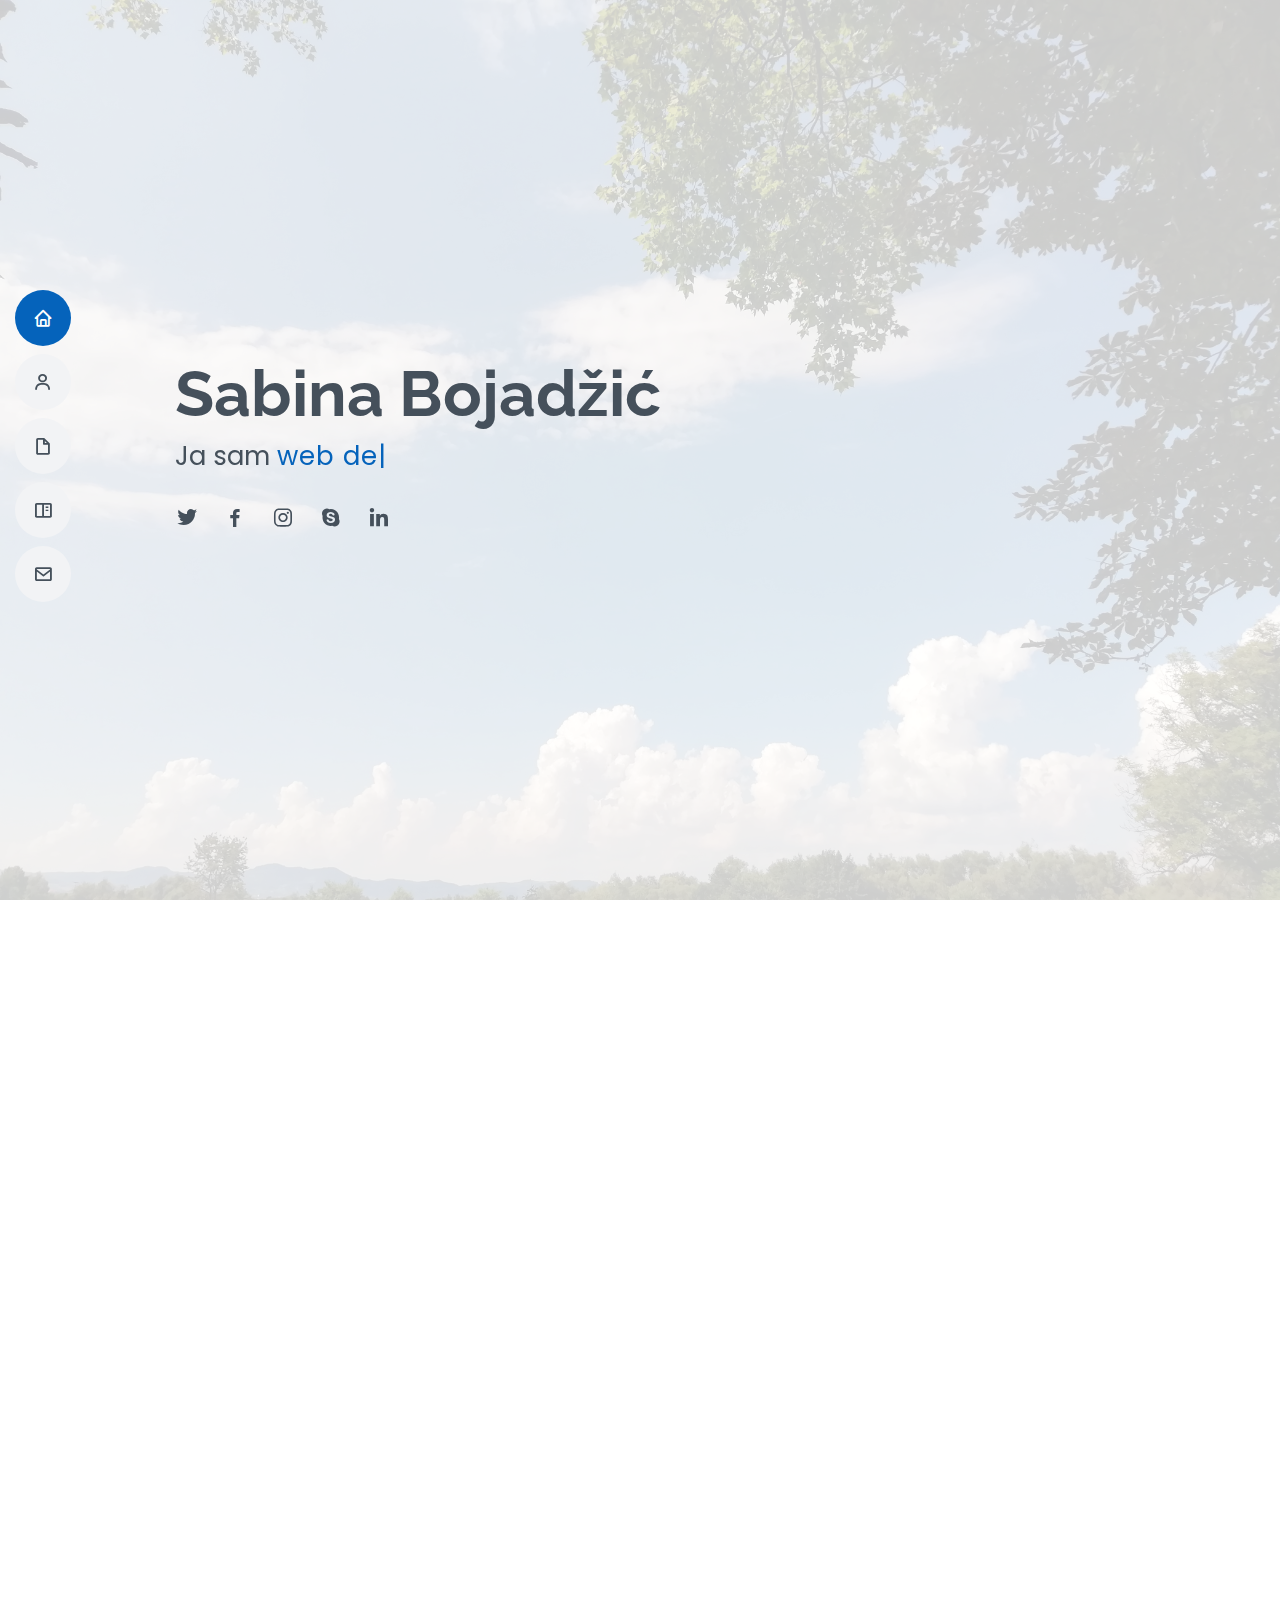
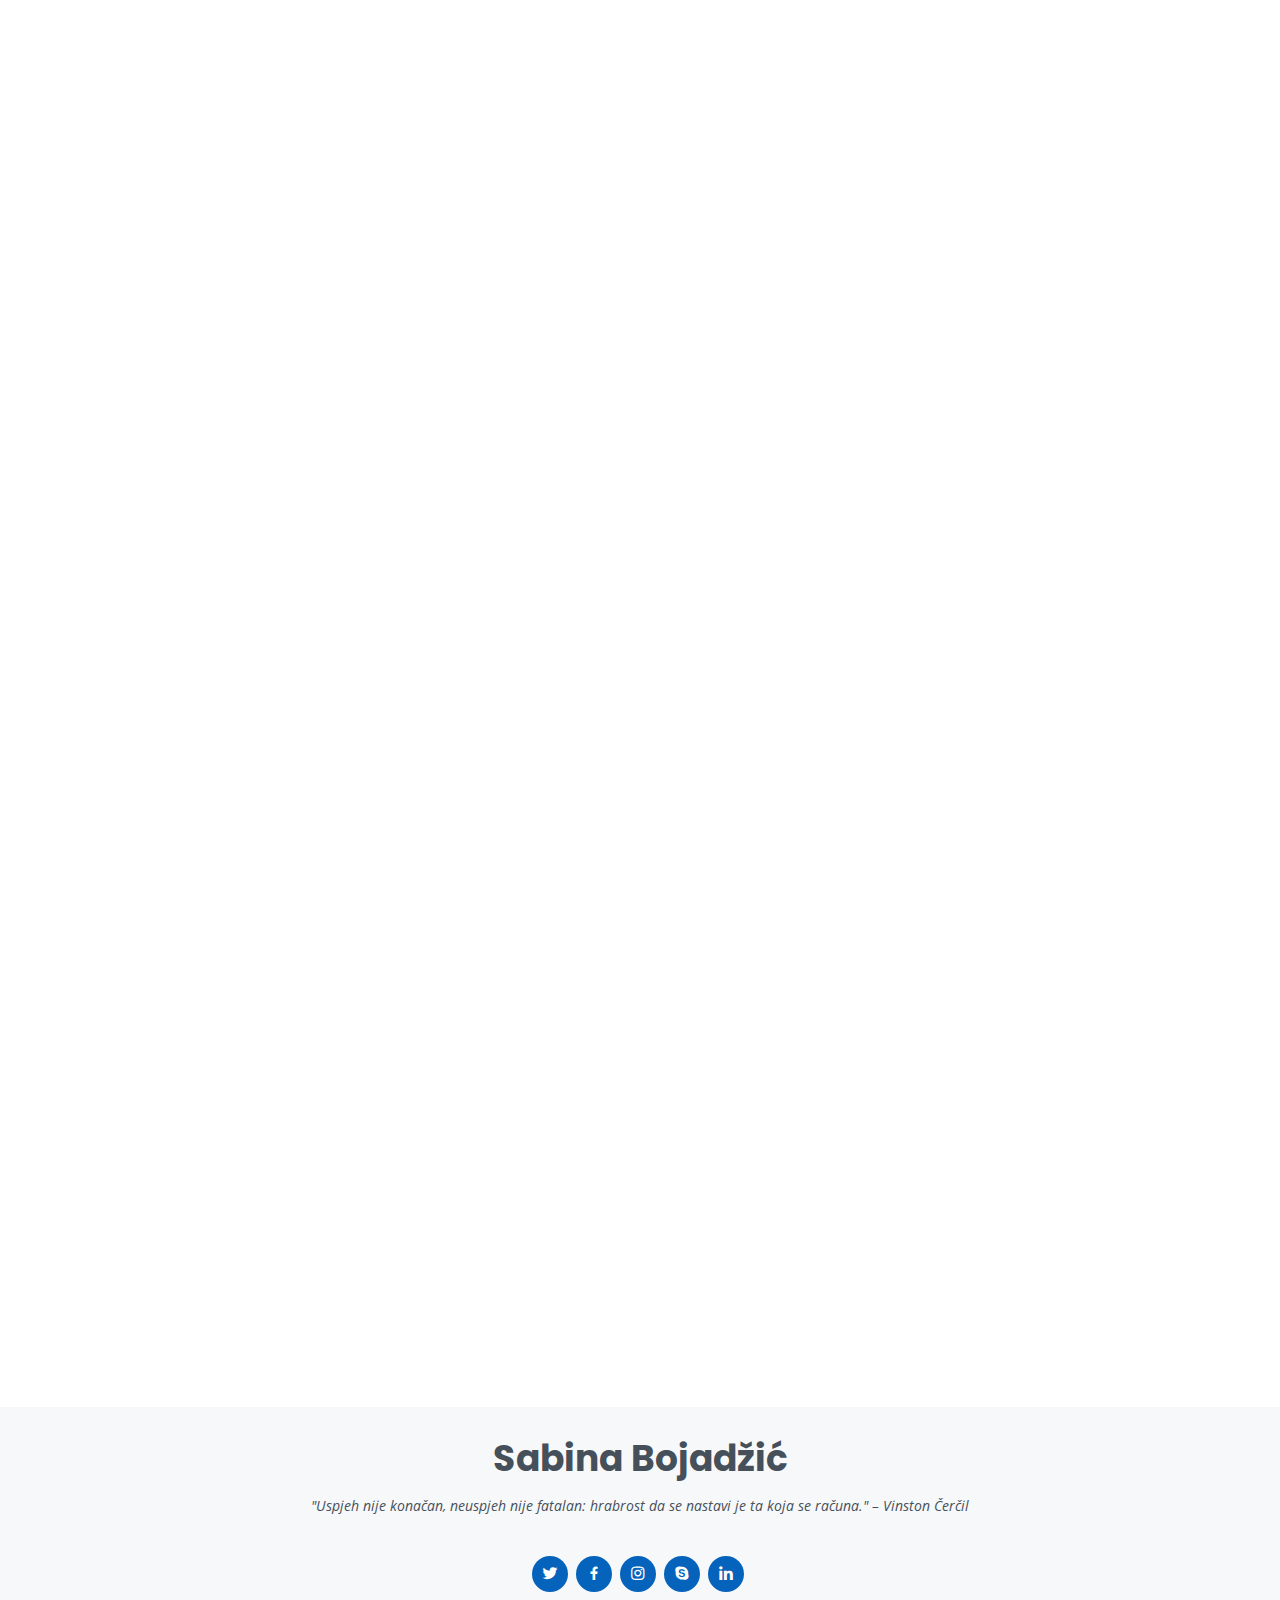
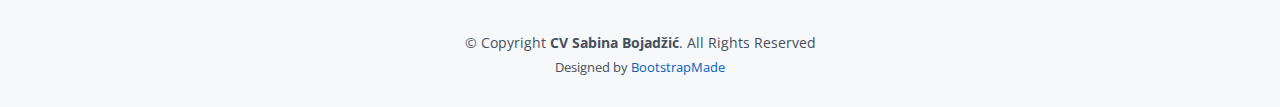
<file: index.html>
<!DOCTYPE html>
<html lang="en">

<head>
  <meta charset="utf-8">
  <meta content="width=device-width, initial-scale=1.0" name="viewport">

  <title>CV Sabina Bojadžić</title>
  <meta content="" name="descriptison">
  <meta content="" name="keywords">

  <!-- Favicons -->
  <link rel="apple-touch-icon" sizes="180x180" href="/apple-touch-icon.png">
  <link rel="icon" type="image/png" sizes="32x32" href="/favicon-32x32.png">
  <link rel="icon" type="image/png" sizes="16x16" href="/favicon-16x16.png">
  <link rel="manifest" href="/site.webmanifest">

  <!-- Google Fonts -->
  <link href="https://fonts.googleapis.com/css?family=Open+Sans:300,300i,400,400i,600,600i,700,700i|Raleway:300,300i,400,400i,500,500i,600,600i,700,700i|Poppins:300,300i,400,400i,500,500i,600,600i,700,700i" rel="stylesheet">

  <!-- Vendor CSS Files -->
  <link href="assets/vendor/bootstrap/css/bootstrap.min.css" rel="stylesheet">
  <link href="assets/vendor/icofont/icofont.min.css" rel="stylesheet">
  <link href="assets/vendor/boxicons/css/boxicons.min.css" rel="stylesheet">
  <link href="assets/vendor/venobox/venobox.css" rel="stylesheet">
  <link href="assets/vendor/owl.carousel/assets/owl.carousel.min.css" rel="stylesheet">
  <link href="assets/vendor/aos/aos.css" rel="stylesheet">

  <!-- Template Main CSS File -->
  <link href="assets/css/style.css" rel="stylesheet">

  <!-- =======================================================
  * Template Name: MyResume - v2.1.0
  * Template URL: https://bootstrapmade.com/free-html-bootstrap-template-my-resume/
  * Author: BootstrapMade.com
  * License: https://bootstrapmade.com/license/
  ======================================================== -->
</head>

<body>

  <!-- ======= Mobile nav toggle button ======= -->
  <button type="button" class="mobile-nav-toggle d-xl-none"><i class="icofont-navigation-menu"></i></button>

  <!-- ======= Header ======= -->
  <header id="header" class="d-flex flex-column justify-content-center">

    <nav class="nav-menu">
      <ul>
        <li class="active"><a href="#hero"><i class="bx bx-home"></i> <span>Home</span></a></li>
        <li><a href="#about"><i class="bx bx-user"></i> <span>O meni</span></a></li>
        <li><a href="#resume"><i class="bx bx-file-blank"></i> <span>Biografija</span></a></li>
        <li><a href="#portfolio"><i class="bx bx-book-content"></i> <span>Portfolio</span></a></li>
        <li><a href="#contact"><i class="bx bx-envelope"></i> <span>Kontakt</span></a></li>
      </ul>
    </nav><!-- .nav-menu -->

  </header><!-- End Header -->

  <!-- ======= Hero Section ======= -->
  <section id="hero" class="d-flex flex-column justify-content-center">
    <div class="container" data-aos="zoom-in" data-aos-delay="100">
      <h1>Sabina Bojadžić</h1>
      <p>Ja sam <span class="typed" data-typed-items="web developer, magistar inženjerske hemije, freelancer"></span></p>
      <div class="social-links">
        <a href="#" class="twitter"><i class="bx bxl-twitter"></i></a>
        <a href="#" class="facebook"><i class="bx bxl-facebook"></i></a>
        <a href="#" class="instagram"><i class="bx bxl-instagram"></i></a>
        <a href="#" class="google-plus"><i class="bx bxl-skype"></i></a>
        <a href="#" class="linkedin"><i class="bx bxl-linkedin"></i></a>
      </div>
    </div>
  </section><!-- End Hero -->

  <main id="main">

    <!-- ======= About Section ======= -->
    <section id="about" class="about">
      <div class="container" data-aos="fade-up">

        <div class="section-title">
          <h2>O meni</h2>
          <p>Ja sam magistar inženjerske hemije sa velikim interesovanjem za web development</p>
        </div>

        <div class="row">
          <div class="col-lg-4">
            <img src="assets/img/img1.jpg" class="img-fluid" alt="">
          </div>
          <div class="col-lg-8 pt-4 pt-lg-0 content">
            <h3>Osnovni podaci</h3>
            <br>
            <br>
             <div class="row">
              <div class="col-lg-6">
                <ul>
                  <li><i class="icofont-rounded-right"></i> <strong>Datum rođenja:</strong> 09 09 1991</li>
                  <li><i class="icofont-rounded-right"></i> <strong>Web stranica:</strong> www.example.com</li>
                  <li><i class="icofont-rounded-right"></i> <strong>Telefon:</strong> +387 61 518 488</li>
                  <li><i class="icofont-rounded-right"></i> <strong>email:</strong> sabina-bojadzic@windowslive.com</li>
                </ul>
              </div>
              <div class="col-lg-6">
                <ul>
                  <li><i class="icofont-rounded-right"></i> <strong>Država</strong> Bosna i Hercegovina</li>
                  <li><i class="icofont-rounded-right"></i> <strong>Grad:</strong> Sarajevo</li>
                  <li><i class="icofont-rounded-right"></i> <strong>Mjesto i poštanski broj:</strong> Ilidža 71 210</li>
                  <li><i class="icofont-rounded-right"></i> <strong>Adresa:</strong> Josipa Slavenskog 19</li>
                  </ul>
              </div>
            </div>
          </div>
        </div>

      </div>
    </section><!-- End About Section -->
    
    <!-- ======= Skills Section ======= -->
    <section id="skills" class="skills section-bg">
      <div class="container" data-aos="fade-up">

        <div class="section-title">
          <h2>Vještine</h2>
          <p>Ja sam početnik u web developmentu koji neprestano uči nešto novo. Spektar mojih vještina se proširuje svakog dana. Trenutno to izgleda ovako:</p>
        </div>

        <div class="row skills-content">

          <div class="col-lg-6">
            <p>Web Development</p>  
            <div class="progress">
              <span class="skill">HTML <i class="val">80%</i></span>
              <div class="progress-bar-wrap">
                <div class="progress-bar" role="progressbar" aria-valuenow="80" aria-valuemin="0" aria-valuemax="100"></div>
              </div>
            </div>

            <div class="progress">
              <span class="skill">CSS <i class="val">70%</i></span>
              <div class="progress-bar-wrap">
                <div class="progress-bar" role="progressbar" aria-valuenow="70" aria-valuemin="0" aria-valuemax="100"></div>
              </div>
            </div>
            
            <div class="progress">
              <span class="skill">JavaScript <i class="val">50%</i></span>
              <div class="progress-bar-wrap">
                <div class="progress-bar" role="progressbar" aria-valuenow="50" aria-valuemin="0" aria-valuemax="100"></div>
              </div>
            </div>
          

          <div class="progress">
              <span class="skill">PHP <i class="val">60%</i></span>
              <div class="progress-bar-wrap">
                <div class="progress-bar" role="progressbar" aria-valuenow="60" aria-valuemin="0" aria-valuemax="100"></div>
              </div>
            </div>
          
          </div>

          <div class="col-lg-6">
            <p>Jezici</p>
            <div class="progress">
              <span class="skill">Njemački jezik<i class="val">B1.2%</i></span>
              <div class="progress-bar-wrap">
                <div class="progress-bar" role="progressbar" aria-valuenow="50" aria-valuemin="0" aria-valuemax="100"></div>
              </div>
            </div>
           
            <div class="progress">
              <span class="skill">Engleski jezik<i class="val">B2.2%</i></span>
              <div class="progress-bar-wrap">
                <div class="progress-bar" role="progressbar" aria-valuenow="85" aria-valuemin="0" aria-valuemax="100"></div>
              </div>
            </div>
           
          </div>

        </div>

      </div>
    </section><!-- End Skills Section -->

    <!-- ======= Resume Section ======= -->
    <section id="resume" class="resume">
      <div class="container" data-aos="fade-up">

        <div class="section-title">
          <h2>Biografija</h2>
         
        </div>

        <div class="row">
          <div class="col-lg-6">
            <h3 class="resume-title">Sažetak</h3>
            <div class="resume-item pb-0">
              <h4>Sabina Bojadžić</h4>
              <p><em>Magistar inženerske hemije sa velikim interesovanjem za web development. Vrijedan i odgovoran radnik, spreman za neprestano učenje i usavršavanje. Posjeduje veoma dobro poznavanje engleskog jezika i osnovno poznavanje njemačkog jezika.</em></p>
              <ul>
                <li>71 210 Ilidža, Bosna i Hercegovina </li>
                <li>+387 61 518 488</li>
                <li>sabina-bojadzic@windowslive.com</li>
              </ul>
            </div>

            <h3 class="resume-title">Obrazovanje</h3>
            <div class="resume-item">
              <h4>Magistar inženjerske hemije</h4>
              <h5>2014 - 2015</h5>
              <p><em>Univerzitet u Sarajevu, Prirodno-matematički fakulet u Sarajevu</em></p>
              <p>Magistarski rad odbranjen na Katedri za organsku hemiju i biohemiju</p>
            </div>
            <div class="resume-item">
              <h4>Bachelor inženjerske hemije</h4>
              <h5>2010 - 2014</h5>
              <p><em>Univerzitet u Sarajevu, Prirodno-matematički fakulet u Sarajevu, opšti smjer</em></p>
              <p>Diplomski rad odbranjen na Katedri za organsku hemiju i biohemij</p>
            </div>
          </div>
          <div class="col-lg-6">
            <h3 class="resume-title">Radno iskustvo</h3>
            <div class="resume-item">
              <h4>Pomoćni radnik na sortiranju i pakovanju</h4>
              <h5>01.06.2018 - 31.07.2019</h5>
              <p><em>Azel France d.o.o, Sarajevo </em></p>
              <ul>
                <li>Sortiranje i pakovanje robe.</li>
                
              </ul>
            </div>
            <div class="resume-item">
              <h4>Pomoćni radnik na sortiranju i pakovanju</h4>
              <h5>28.06.2017 - 20.02.2018</h5>
              <p><em>Azel France d.o.o</em></p>
              <ul>
                <li>Sortiranje i pakovanje robe.</li>
              </ul>
            </div>
            <div class="resume-item">
              <h4>Administrativni radnik</h4>
              <h5>01.02.2016 do 01.05.2016</h5>
              <p><em>Re-Al Company d.o.o</em></p>
              <ul>
                <li>Javljanje na telefon, slanje mailova i razgovor sa klijentima;</li>
                <li>Printanje i kopiranje materijala;</li>
                <li>Fakturisanje (pravljenje izlaznih računa);</li>
                <li>Organizacija svih relevantnih dokumenata firme;</li>
                <li>I svi ostali poslovi koji su bili vezani za finansijske transakcije firme i samo njeno poslovanje.</li>
                
              </ul>
            </div>

          </div>
        </div>

      </div>
    </section><!-- End Resume Section -->

    <!-- ======= Portfolio Section ======= -->
    <section id="portfolio" class="portfolio section-bg">
      <div class="container" data-aos="fade-up">

        <div class="section-title">
          <h2>Portfolio</h2>
          <p>Primjeri mojih web stranica</p>
        </div>

        <div class="row portfolio-container" data-aos="fade-up" data-aos-delay="200">

          <div class="col-lg-4 col-md-6 portfolio-item filter-app">
            <div class="portfolio-wrap">
              <img src="assets/img/portfolio/image1.png" class="img-fluid" alt="">
              <div class="portfolio-info">
                <h4>BMI</h4>
                <p>Web</p>
                 <div class="portfolio-links">
                  <a href="assets/img/portfolio/image1.png" data-gall="portfolioGallery" class="venobox" title="BMI"><i class="bx bx-plus"></i></a>
                  <a href="portfolio-details.html" data-gall="portfolioDetailsGallery" data-vbtype="iframe" class="venobox" title="Portfolio Details"><i class="bx bx-link"></i></a>
                </div>
              </div>
            </div>
          </div>

          <div class="col-lg-4 col-md-6 portfolio-item filter-web">
            <div class="portfolio-wrap">
              <img src="assets/img/portfolio/image2.png" class="img-fluid" alt="">
              <div class="portfolio-info">
                <h4>Majstor</h4>
                <p>Web</p>
                <div class="portfolio-links">
                  <a href="assets/img/portfolio/image2.png" data-gall="portfolioGallery" class="venobox" title="Web 3"><i class="bx bx-plus"></i></a>
                  <a href="portfolio-details1.html" data-gall="portfolioDetailsGallery" data-vbtype="iframe" class="venobox" title="Portfolio Details"><i class="bx bx-link"></i></a>
                </div>
              </div>
            </div>
          </div>

          <div class="col-lg-4 col-md-6 portfolio-item filter-app">
            <div class="portfolio-wrap">
              <img src="assets/img/portfolio/image3.png" class="img-fluid" alt="">
              <div class="portfolio-info">
                <h4>Button change background</h4>
                <p>Web</p>
                <div class="portfolio-links">
                  <a href="assets/img/portfolio/image3.png" data-gall="portfolioGallery" class="venobox" title="App 2"><i class="bx bx-plus"></i></a>
                  <a href="portfolio-details2.html" data-gall="portfolioDetailsGallery" data-vbtype="iframe" class="venobox" title="Portfolio Details"><i class="bx bx-link"></i></a>
                </div>
              </div>
            </div>
          </div>

          <div class="col-lg-4 col-md-6 portfolio-item filter-card">
            <div class="portfolio-wrap">
              <img src="assets/img/portfolio/image4.png" class="img-fluid" alt="">
              <div class="portfolio-info">
                <h4>Njemački jezik</h4>
                <p>Web</p>
                <div class="portfolio-links">
                  <a href="assets/img/portfolio/image4.png" data-gall="portfolioGallery" class="venobox" title="Card 2"><i class="bx bx-plus"></i></a>
                  <a href="portfolio-details3.html" data-gall="portfolioDetailsGallery" data-vbtype="iframe" class="venobox" title="Portfolio Details"><i class="bx bx-link"></i></a>
                </div>
              </div>
            </div>
          </div>

          <div class="col-lg-4 col-md-6 portfolio-item filter-web">
            <div class="portfolio-wrap">
              <img src="assets/img/portfolio/image5.png" class="img-fluid" alt="">
              <div class="portfolio-info">
                <h4>Log In Form</h4>
                <p>Web</p>
                <div class="portfolio-links">
                  <a href="assets/img/portfolio/image5.png" data-gall="portfolioGallery" class="venobox" title="Web 2"><i class="bx bx-plus"></i></a>
                  <a href="portfolio-details4.html" data-gall="portfolioDetailsGallery" data-vbtype="iframe" class="venobox" title="Portfolio Details"><i class="bx bx-link"></i></a>
                </div>
              </div>
            </div>
          </div>

          <div class="col-lg-4 col-md-6 portfolio-item filter-app">
            <div class="portfolio-wrap">
              <img src="assets/img/portfolio/image6.png" class="img-fluid" alt="">
              <div class="portfolio-info">
                <h4>Dice</h4>
                <p>Web game</p>
                <div class="portfolio-links">
                  <a href="assets/img/portfolio/image6.png" data-gall="portfolioGallery" class="venobox" title="App 3"><i class="bx bx-plus"></i></a>
                  <a href="portfolio-details5.html" data-gall="portfolioDetailsGallery" data-vbtype="iframe" class="venobox" title="Portfolio Details"><i class="bx bx-link"></i></a>
                </div>
              </div>
            </div>
          </div>
          
          <div class="col-lg-4 col-md-6 portfolio-item filter-web">
            <div class="portfolio-wrap">
              <img src="assets/img/portfolio/contact.png" class="img-fluid" alt="">
              <div class="portfolio-info">
                <h4>Contact form</h4>
                <p>Web</p>
                <div class="portfolio-links">
                  <a href="assets/img/portfolio/contact.png" data-gall="portfolioGallery" class="venobox" title="Web 3"><i class="bx bx-plus"></i></a>
                  <a href="portfolio-details7.html" data-gall="portfolioDetailsGallery" data-vbtype="iframe" class="venobox" title="Portfolio Details"><i class="bx bx-link"></i></a>
                </div>
              </div>
            </div>
          </div>
        
          <div class="col-lg-4 col-md-6 portfolio-item filter-web">
            <div class="portfolio-wrap">
              <img src="assets/img/portfolio/master.png" class="img-fluid" alt="">
              <div class="portfolio-info">
                <h4>My Master's thesis</h4>
                <p>Web</p>
                <div class="portfolio-links">
                  <a href="assets/img/portfolio/master.png" data-gall="portfolioGallery" class="venobox" title="Web 3"><i class="bx bx-plus"></i></a>
                  <a href="portfolio-details8.html" data-gall="portfolioDetailsGallery" data-vbtype="iframe" class="venobox" title="Portfolio Details"><i class="bx bx-link"></i></a>
                </div>
              </div>
            </div>
          </div>
          
          <div class="col-lg-4 col-md-6 portfolio-item filter-web">
            <div class="portfolio-wrap">
              <img src="assets/img/portfolio/slider.png" class="img-fluid" alt="">
              <div class="portfolio-info">
                <h4>Image slider</h4>
                <p>Web</p>
                <div class="portfolio-links">
                  <a href="assets/img/portfolio/slider.png" data-gall="portfolioGallery" class="venobox" title="Web 3"><i class="bx bx-plus"></i></a>
                  <a href="portfolio-details9.html" data-gall="portfolioDetailsGallery" data-vbtype="iframe" class="venobox" title="Portfolio Details"><i class="bx bx-link"></i></a>
                </div>
              </div>
            </div>
          </div>
          
          <div class="col-lg-4 col-md-6 portfolio-item filter-app">
            <div class="portfolio-wrap">
              <img src="assets/img/portfolio/image7.png" class="img-fluid" alt="">
              <div class="portfolio-info">
                <h4>Dice</h4>
                <p>Web game</p>
                <div class="portfolio-links">
                  <a href="assets/img/portfolio/image7.png" data-gall="portfolioGallery" class="venobox" title="App 3"><i class="bx bx-plus"></i></a>
                  <a href="portfolio-details6.html" data-gall="portfolioDetailsGallery" data-vbtype="iframe" class="venobox" title="Portfolio Details"><i class="bx bx-link"></i></a>
                </div>
              </div>
            </div>
          </div>
        </div>

      </div>
    </section><!-- End Portfolio Section -->

   <!-- ======= Contact Section ======= -->
    <section id="contact" class="contact">
      <div class="container" data-aos="fade-up">

        <div class="section-title">
          <h2>Kontakt</h2>
        </div>

        <div class="row mt-1">

          <div class="col-lg-4">
            <div class="info">
              <div class="address">
                <i class="icofont-google-map"></i>
                <h4>Lokacija:</h4>
                <p>Josipa Slavenskog 19</p> 
                <p>71 210 Ilidža</p>
              </div>

              <div class="email">
                <i class="icofont-envelope"></i>
                <h4>Email:</h4>
                <p>sabina-bojadzic@windowslive.com</p>
              </div>

              <div class="phone">
                <i class="icofont-phone"></i>
                <h4>Telefon:</h4>
                <p>+387 61 518 488</p>
              </div>

            </div>

          </div>

          </div>

        </div>

      </div>
    </section><!-- End Contact Section -->

  </main><!-- End #main -->

  <!-- ======= Footer ======= -->
  <footer id="footer">
    <div class="container">
      <h3>Sabina Bojadžić</h3>
      <p>"Uspjeh nije konačan, neuspjeh nije fatalan: hrabrost da se nastavi je ta koja se računa." – Vinston Čerčil</p>
      <div class="social-links">
        <a href="#" class="twitter"><i class="bx bxl-twitter"></i></a>
        <a href="#" class="facebook"><i class="bx bxl-facebook"></i></a>
        <a href="#" class="instagram"><i class="bx bxl-instagram"></i></a>
        <a href="#" class="google-plus"><i class="bx bxl-skype"></i></a>
        <a href="#" class="linkedin"><i class="bx bxl-linkedin"></i></a>
      </div>
      <div class="copyright">
        &copy; Copyright <strong><span>CV Sabina Bojadžić</span></strong>. All Rights Reserved
      </div>
      <div class="credits">
        <!-- All the links in the footer should remain intact. -->
        <!-- You can delete the links only if you purchased the pro version. -->
        <!-- Licensing information: [license-url] -->
        <!-- Purchase the pro version with working PHP/AJAX contact form: https://bootstrapmade.com/free-html-bootstrap-template-my-resume/ -->
        Designed by <a href="https://bootstrapmade.com/">BootstrapMade</a>
      </div>
    </div>
  </footer><!-- End Footer -->

  <a href="#" class="back-to-top"><i class="bx bx-up-arrow-alt"></i></a>
  <div id="preloader"></div>

  <!-- Vendor JS Files -->
  <script src="assets/vendor/jquery/jquery.min.js"></script>
  <script src="assets/vendor/bootstrap/js/bootstrap.bundle.min.js"></script>
  <script src="assets/vendor/jquery.easing/jquery.easing.min.js"></script>
  <script src="assets/vendor/php-email-form/validate.js"></script>
  <script src="assets/vendor/waypoints/jquery.waypoints.min.js"></script>
  <script src="assets/vendor/counterup/counterup.min.js"></script>
  <script src="assets/vendor/isotope-layout/isotope.pkgd.min.js"></script>
  <script src="assets/vendor/venobox/venobox.min.js"></script>
  <script src="assets/vendor/owl.carousel/owl.carousel.min.js"></script>
  <script src="assets/vendor/typed.js/typed.min.js"></script>
  <script src="assets/vendor/aos/aos.js"></script>

  <!-- Template Main JS File -->
  <script src="assets/js/main.js"></script>

</body>

</html>
</file>
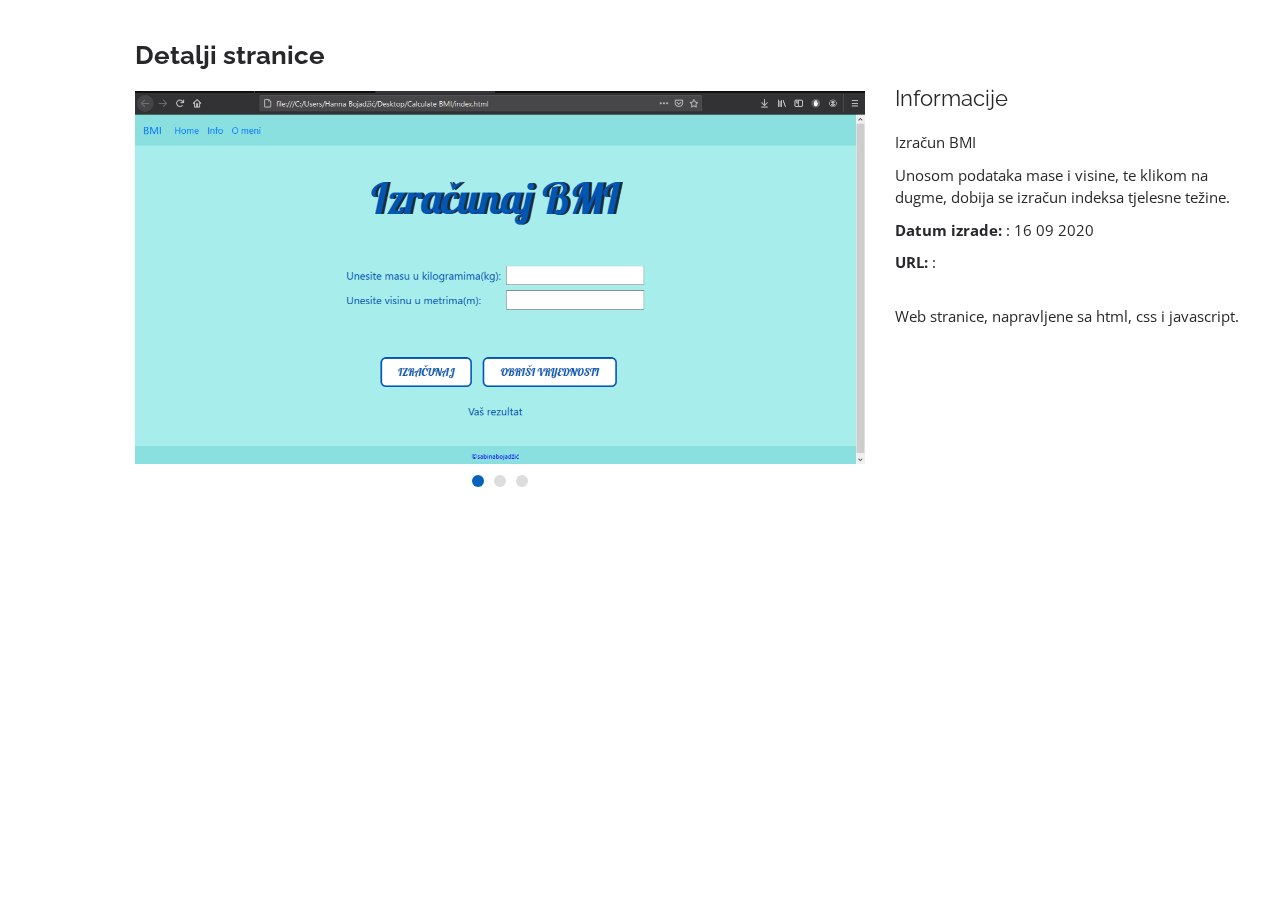
<file: portfolio-details.html>
<!DOCTYPE html>
<html lang="en">

<head>
  <meta charset="utf-8">
  <meta content="width=device-width, initial-scale=1.0" name="viewport">

  <title>Portfolio</title>
  <meta content="" name="descriptison">
  <meta content="" name="keywords">

  <!-- Favicons -->
  <link href="assets/img/favicon.png" rel="icon">
  <link href="assets/img/apple-touch-icon.png" rel="apple-touch-icon">

  <!-- Google Fonts -->
  <link href="https://fonts.googleapis.com/css?family=Open+Sans:300,300i,400,400i,600,600i,700,700i|Raleway:300,300i,400,400i,500,500i,600,600i,700,700i|Poppins:300,300i,400,400i,500,500i,600,600i,700,700i" rel="stylesheet">

  <!-- Vendor CSS Files -->
  <link href="assets/vendor/bootstrap/css/bootstrap.min.css" rel="stylesheet">
  <link href="assets/vendor/icofont/icofont.min.css" rel="stylesheet">
  <link href="assets/vendor/boxicons/css/boxicons.min.css" rel="stylesheet">
  <link href="assets/vendor/venobox/venobox.css" rel="stylesheet">
  <link href="assets/vendor/owl.carousel/assets/owl.carousel.min.css" rel="stylesheet">
  <link href="assets/vendor/aos/aos.css" rel="stylesheet">

  <!-- Template Main CSS File -->
  <link href="assets/css/style.css" rel="stylesheet">

  <!-- =======================================================
  * Template Name: MyResume - v2.1.0
  * Template URL: https://bootstrapmade.com/free-html-bootstrap-template-my-resume/
  * Author: BootstrapMade.com
  * License: https://bootstrapmade.com/license/
  ======================================================== -->
</head>

<body>

  <main id="main">

    <!-- ======= Portfolio Details ======= -->
    <section id="portfolio-details" class="portfolio-details">
      <div class="container" data-aos="fade-up">

        <div class="row">

          <div class="col-lg-8">
            <h2 class="portfolio-title">Detalji stranice</h2>
            <div class="owl-carousel portfolio-details-carousel">
              <img src="assets/img/portfolio/image1.png" class="img-fluid" alt="">
              <img src="assets/img/portfolio/image1_1.png" class="img-fluid" alt="">
              <img src="assets/img/portfolio/image1_2.png" class="img-fluid" alt="">
            </div>
          </div>

          <div class="col-lg-4 portfolio-info">
            <h3>Informacije</h3>
            <ul>
              <li>Izračun BMI</li>
              <li>Unosom podataka mase i visine, te klikom na dugme, dobija se izračun indeksa tjelesne težine.</li>
              <li><strong>Datum izrade: </strong>: 16 09 2020</li>
              <li><strong>URL: </strong>: <a href="#"></a></li>
            </ul>

            <p>
              Web stranice, napravljene sa html, css i javascript.
            </p>
          </div>
        </div>
      </div>

      </div>
    </section><!-- End Portfolio Details -->

  </main><!-- End #main -->

  <a href="#" class="back-to-top"><i class="bx bx-up-arrow-alt"></i></a>
  <div id="preloader"></div>

  <!-- Vendor JS Files -->
  <script src="assets/vendor/jquery/jquery.min.js"></script>
  <script src="assets/vendor/bootstrap/js/bootstrap.bundle.min.js"></script>
  <script src="assets/vendor/jquery.easing/jquery.easing.min.js"></script>
  <script src="assets/vendor/php-email-form/validate.js"></script>
  <script src="assets/vendor/waypoints/jquery.waypoints.min.js"></script>
  <script src="assets/vendor/counterup/counterup.min.js"></script>
  <script src="assets/vendor/isotope-layout/isotope.pkgd.min.js"></script>
  <script src="assets/vendor/venobox/venobox.min.js"></script>
  <script src="assets/vendor/owl.carousel/owl.carousel.min.js"></script>
  <script src="assets/vendor/typed.js/typed.min.js"></script>
  <script src="assets/vendor/aos/aos.js"></script>

  <!-- Template Main JS File -->
  <script src="assets/js/main.js"></script>

</body>

</html>
</file>
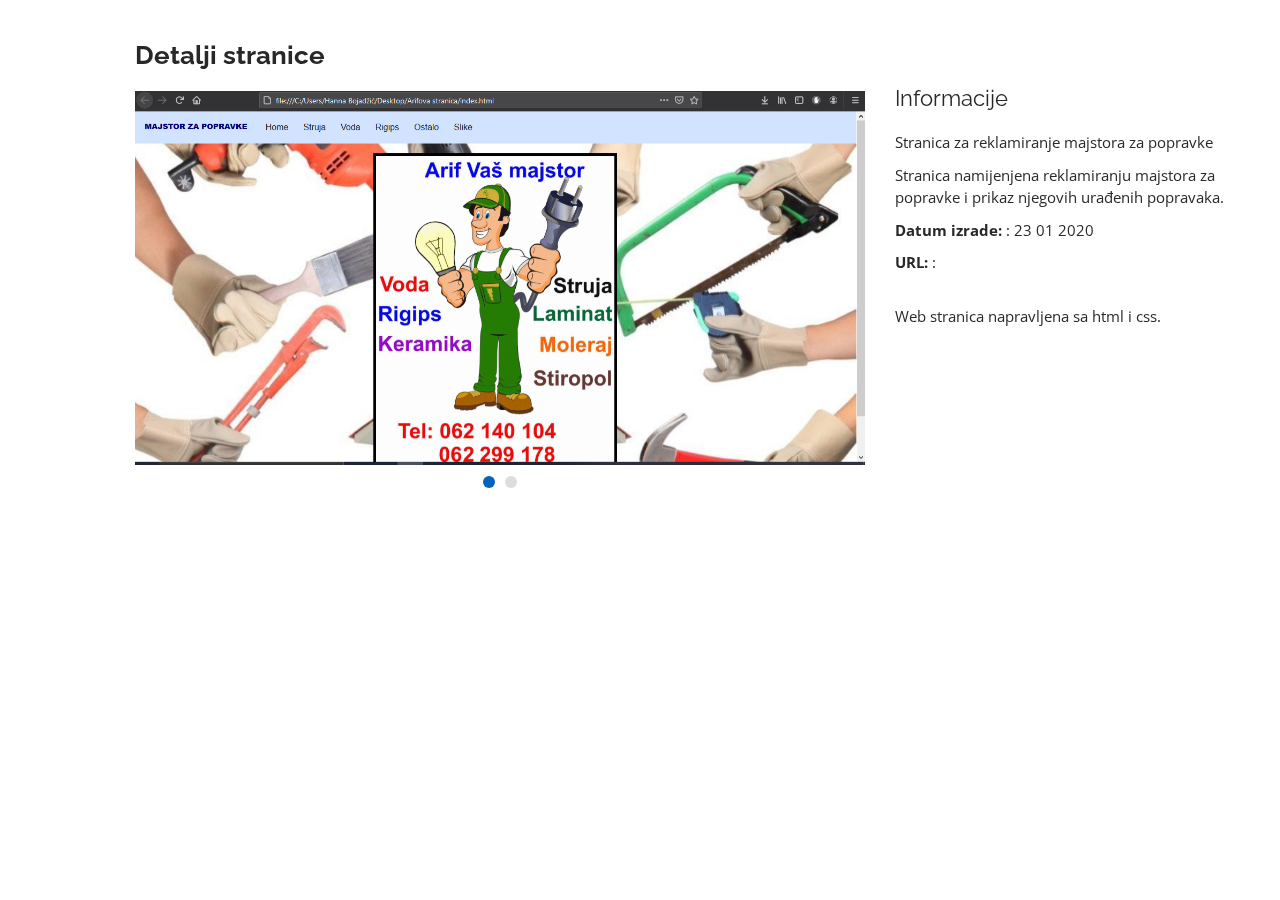
<file: portfolio-details1.html>
<!DOCTYPE html>
<html lang="en">

<head>
  <meta charset="utf-8">
  <meta content="width=device-width, initial-scale=1.0" name="viewport">

  <title>Portfolio</title>
  <meta content="" name="descriptison">
  <meta content="" name="keywords">

  <!-- Favicons -->
  <link href="assets/img/favicon.png" rel="icon">
  <link href="assets/img/apple-touch-icon.png" rel="apple-touch-icon">

  <!-- Google Fonts -->
  <link href="https://fonts.googleapis.com/css?family=Open+Sans:300,300i,400,400i,600,600i,700,700i|Raleway:300,300i,400,400i,500,500i,600,600i,700,700i|Poppins:300,300i,400,400i,500,500i,600,600i,700,700i" rel="stylesheet">

  <!-- Vendor CSS Files -->
  <link href="assets/vendor/bootstrap/css/bootstrap.min.css" rel="stylesheet">
  <link href="assets/vendor/icofont/icofont.min.css" rel="stylesheet">
  <link href="assets/vendor/boxicons/css/boxicons.min.css" rel="stylesheet">
  <link href="assets/vendor/venobox/venobox.css" rel="stylesheet">
  <link href="assets/vendor/owl.carousel/assets/owl.carousel.min.css" rel="stylesheet">
  <link href="assets/vendor/aos/aos.css" rel="stylesheet">

  <!-- Template Main CSS File -->
  <link href="assets/css/style.css" rel="stylesheet">

  <!-- =======================================================
  * Template Name: MyResume - v2.1.0
  * Template URL: https://bootstrapmade.com/free-html-bootstrap-template-my-resume/
  * Author: BootstrapMade.com
  * License: https://bootstrapmade.com/license/
  ======================================================== -->
</head>

<body>

  <main id="main">

    <!-- ======= Portfolio Details ======= -->
    <section id="portfolio-details" class="portfolio-details">
      <div class="container" data-aos="fade-up">
        <div class="row">
            <div class="col-lg-8">
            <h2 class="portfolio-title">Detalji stranice</h2>
            <div class="owl-carousel portfolio-details-carousel">
              <img src="assets/img/portfolio/image2.png" class="img-fluid" alt="">
              <img src="assets/img/portfolio/image2_1.png" class="img-fluid" alt="">
            </div>
          </div>

          <div class="col-lg-4 portfolio-info">
            <h3>Informacije</h3>
            <ul>
              <li>Stranica za reklamiranje majstora za popravke</li>
              <li>Stranica namijenjena reklamiranju majstora za popravke i prikaz njegovih urađenih popravaka.</li>
              <li><strong>Datum izrade: </strong>: 23 01 2020</li>
              <li><strong>URL: </strong>: <a href="#"></a></li>
            </ul>

            <p>
              Web stranica napravljena sa html i css.
            </p>
          </div>
        </div>

        </div>

      </div>
    </section><!-- End Portfolio Details -->

  </main><!-- End #main -->

  <a href="#" class="back-to-top"><i class="bx bx-up-arrow-alt"></i></a>
  <div id="preloader"></div>

  <!-- Vendor JS Files -->
  <script src="assets/vendor/jquery/jquery.min.js"></script>
  <script src="assets/vendor/bootstrap/js/bootstrap.bundle.min.js"></script>
  <script src="assets/vendor/jquery.easing/jquery.easing.min.js"></script>
  <script src="assets/vendor/php-email-form/validate.js"></script>
  <script src="assets/vendor/waypoints/jquery.waypoints.min.js"></script>
  <script src="assets/vendor/counterup/counterup.min.js"></script>
  <script src="assets/vendor/isotope-layout/isotope.pkgd.min.js"></script>
  <script src="assets/vendor/venobox/venobox.min.js"></script>
  <script src="assets/vendor/owl.carousel/owl.carousel.min.js"></script>
  <script src="assets/vendor/typed.js/typed.min.js"></script>
  <script src="assets/vendor/aos/aos.js"></script>

  <!-- Template Main JS File -->
  <script src="assets/js/main.js"></script>

</body>

</html>
</file>
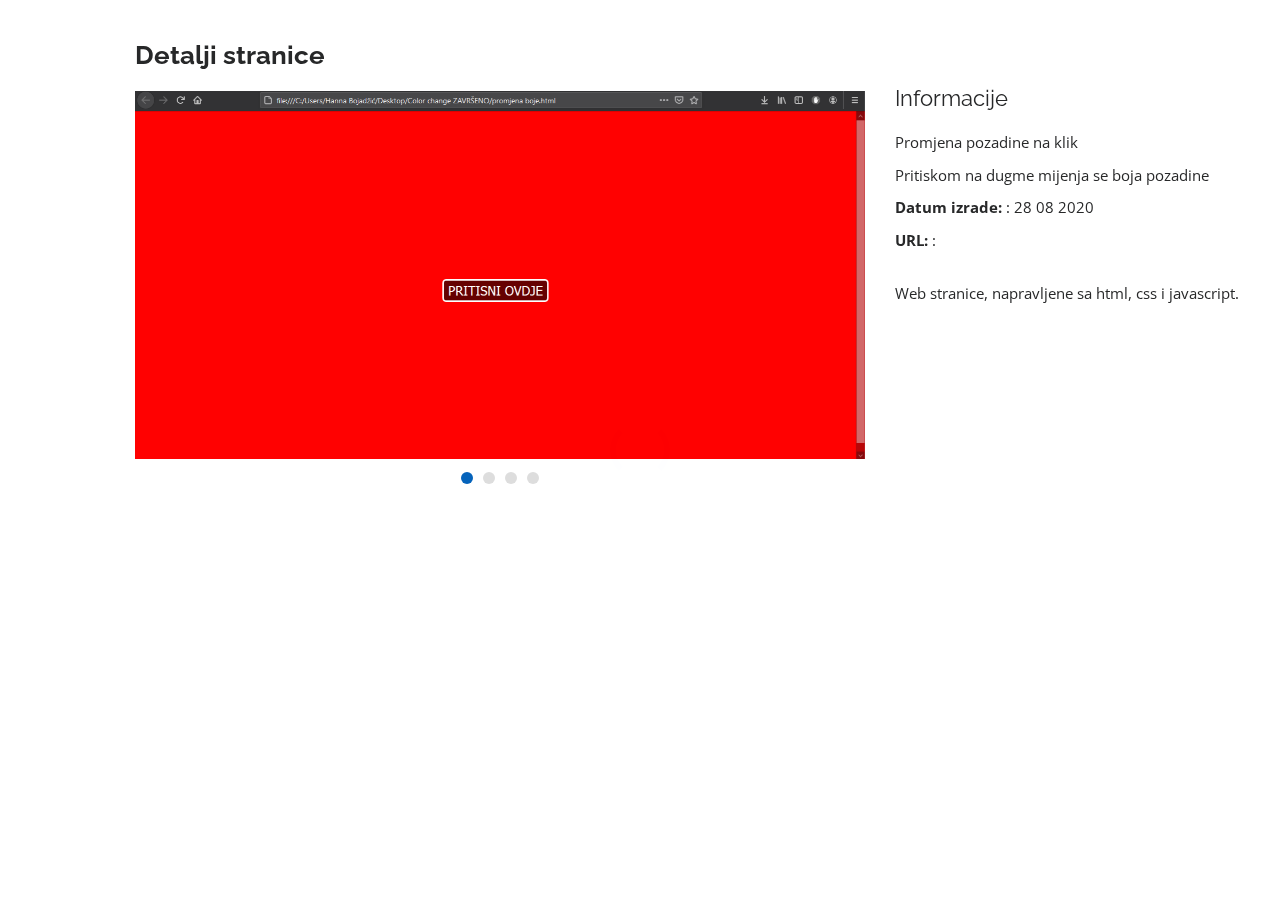
<file: portfolio-details2.html>
<!DOCTYPE html>
<html lang="en">

<head>
  <meta charset="utf-8">
  <meta content="width=device-width, initial-scale=1.0" name="viewport">

  <title>Portfolio</title>
  <meta content="" name="descriptison">
  <meta content="" name="keywords">

  <!-- Favicons -->
  <link href="assets/img/favicon.png" rel="icon">
  <link href="assets/img/apple-touch-icon.png" rel="apple-touch-icon">

  <!-- Google Fonts -->
  <link href="https://fonts.googleapis.com/css?family=Open+Sans:300,300i,400,400i,600,600i,700,700i|Raleway:300,300i,400,400i,500,500i,600,600i,700,700i|Poppins:300,300i,400,400i,500,500i,600,600i,700,700i" rel="stylesheet">

  <!-- Vendor CSS Files -->
  <link href="assets/vendor/bootstrap/css/bootstrap.min.css" rel="stylesheet">
  <link href="assets/vendor/icofont/icofont.min.css" rel="stylesheet">
  <link href="assets/vendor/boxicons/css/boxicons.min.css" rel="stylesheet">
  <link href="assets/vendor/venobox/venobox.css" rel="stylesheet">
  <link href="assets/vendor/owl.carousel/assets/owl.carousel.min.css" rel="stylesheet">
  <link href="assets/vendor/aos/aos.css" rel="stylesheet">

  <!-- Template Main CSS File -->
  <link href="assets/css/style.css" rel="stylesheet">

  <!-- =======================================================
  * Template Name: MyResume - v2.1.0
  * Template URL: https://bootstrapmade.com/free-html-bootstrap-template-my-resume/
  * Author: BootstrapMade.com
  * License: https://bootstrapmade.com/license/
  ======================================================== -->
</head>

<body>

  <main id="main">

    <!-- ======= Portfolio Details ======= -->
    <section id="portfolio-details" class="portfolio-details">
      <div class="container" data-aos="fade-up">
        <div class="row">
            <div class="col-lg-8">
            <h2 class="portfolio-title">Detalji stranice</h2>
            <div class="owl-carousel portfolio-details-carousel">
              <img src="assets/img/portfolio/image3.png" class="img-fluid" alt="">
              <img src="assets/img/portfolio/image3_1.png" class="img-fluid" alt="">
              <img src="assets/img/portfolio/image3_2.png" class="img-fluid" alt="">
              <img src="assets/img/portfolio/image3_3.png" class="img-fluid" alt="">
            </div>
          </div>

          <div class="col-lg-4 portfolio-info">
            <h3>Informacije</h3>
            <ul>
              <li>Promjena pozadine na klik</li>
              <li>Pritiskom na dugme mijenja se boja pozadine</li>
              <li><strong>Datum izrade: </strong>: 28 08 2020</li>
              <li><strong>URL: </strong>: <a href="#"></a></li>
            </ul>

            <p>
              Web stranice, napravljene sa html, css i javascript.
            </p>
          </div>
        </div>

        </div>

      </div>
    </section><!-- End Portfolio Details -->

  </main><!-- End #main -->

  <a href="#" class="back-to-top"><i class="bx bx-up-arrow-alt"></i></a>
  <div id="preloader"></div>

  <!-- Vendor JS Files -->
  <script src="assets/vendor/jquery/jquery.min.js"></script>
  <script src="assets/vendor/bootstrap/js/bootstrap.bundle.min.js"></script>
  <script src="assets/vendor/jquery.easing/jquery.easing.min.js"></script>
  <script src="assets/vendor/php-email-form/validate.js"></script>
  <script src="assets/vendor/waypoints/jquery.waypoints.min.js"></script>
  <script src="assets/vendor/counterup/counterup.min.js"></script>
  <script src="assets/vendor/isotope-layout/isotope.pkgd.min.js"></script>
  <script src="assets/vendor/venobox/venobox.min.js"></script>
  <script src="assets/vendor/owl.carousel/owl.carousel.min.js"></script>
  <script src="assets/vendor/typed.js/typed.min.js"></script>
  <script src="assets/vendor/aos/aos.js"></script>

  <!-- Template Main JS File -->
  <script src="assets/js/main.js"></script>

</body>

</html>
</file>
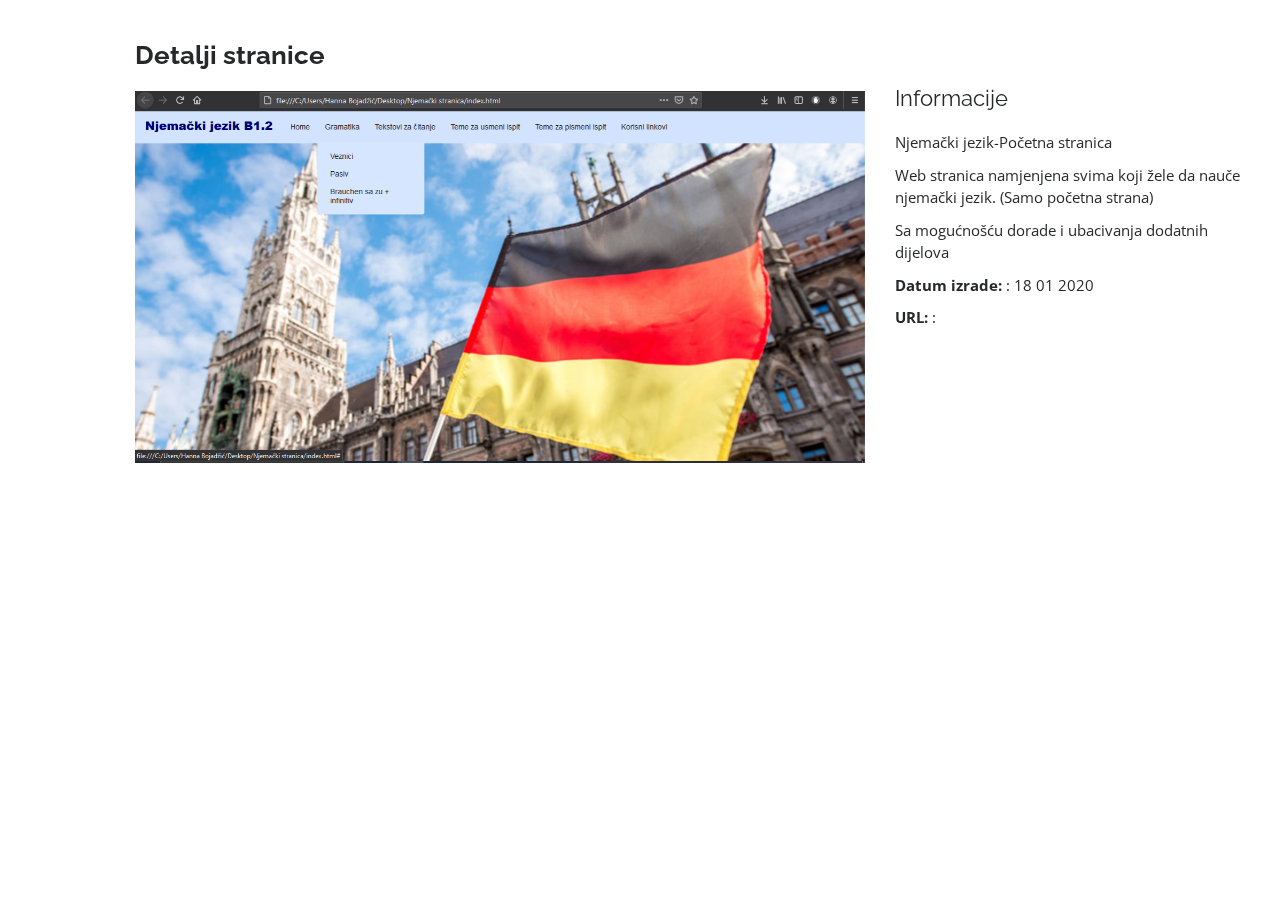
<file: portfolio-details3.html>
<!DOCTYPE html>
<html lang="en">

<head>
  <meta charset="utf-8">
  <meta content="width=device-width, initial-scale=1.0" name="viewport">

  <title>Portfolio</title>
  <meta content="" name="descriptison">
  <meta content="" name="keywords">

  <!-- Favicons -->
  <link href="assets/img/favicon.png" rel="icon">
  <link href="assets/img/apple-touch-icon.png" rel="apple-touch-icon">

  <!-- Google Fonts -->
  <link href="https://fonts.googleapis.com/css?family=Open+Sans:300,300i,400,400i,600,600i,700,700i|Raleway:300,300i,400,400i,500,500i,600,600i,700,700i|Poppins:300,300i,400,400i,500,500i,600,600i,700,700i" rel="stylesheet">

  <!-- Vendor CSS Files -->
  <link href="assets/vendor/bootstrap/css/bootstrap.min.css" rel="stylesheet">
  <link href="assets/vendor/icofont/icofont.min.css" rel="stylesheet">
  <link href="assets/vendor/boxicons/css/boxicons.min.css" rel="stylesheet">
  <link href="assets/vendor/venobox/venobox.css" rel="stylesheet">
  <link href="assets/vendor/owl.carousel/assets/owl.carousel.min.css" rel="stylesheet">
  <link href="assets/vendor/aos/aos.css" rel="stylesheet">

  <!-- Template Main CSS File -->
  <link href="assets/css/style.css" rel="stylesheet">

  <!-- =======================================================
  * Template Name: MyResume - v2.1.0
  * Template URL: https://bootstrapmade.com/free-html-bootstrap-template-my-resume/
  * Author: BootstrapMade.com
  * License: https://bootstrapmade.com/license/
  ======================================================== -->
</head>

<body>

  <main id="main">

    <!-- ======= Portfolio Details ======= -->
    <section id="portfolio-details" class="portfolio-details">
      <div class="container" data-aos="fade-up">
        <div class="row">
            <div class="col-lg-8">
            <h2 class="portfolio-title">Detalji stranice</h2>
            <div class="owl-carousel portfolio-details-carousel">
              <img src="assets/img/portfolio/image4.png" class="img-fluid" alt="">
            </div>
          </div>

          <div class="col-lg-4 portfolio-info">
            <h3>Informacije</h3>
            <ul>
              <li>Njemački jezik-Početna stranica</li>
              <li>Web stranica namjenjena svima koji žele da nauče njemački jezik. (Samo početna strana)</li>
              <li>Sa mogućnošću dorade i ubacivanja dodatnih dijelova</li>
              <li><strong>Datum izrade: </strong>: 18 01 2020</li>
              <li><strong>URL: </strong>: <a href="#"></a></li>
            </ul>
          </div>
        </div>

        </div>

      </div>
    </section><!-- End Portfolio Details -->

  </main><!-- End #main -->

  <a href="#" class="back-to-top"><i class="bx bx-up-arrow-alt"></i></a>
  <div id="preloader"></div>

  <!-- Vendor JS Files -->
  <script src="assets/vendor/jquery/jquery.min.js"></script>
  <script src="assets/vendor/bootstrap/js/bootstrap.bundle.min.js"></script>
  <script src="assets/vendor/jquery.easing/jquery.easing.min.js"></script>
  <script src="assets/vendor/php-email-form/validate.js"></script>
  <script src="assets/vendor/waypoints/jquery.waypoints.min.js"></script>
  <script src="assets/vendor/counterup/counterup.min.js"></script>
  <script src="assets/vendor/isotope-layout/isotope.pkgd.min.js"></script>
  <script src="assets/vendor/venobox/venobox.min.js"></script>
  <script src="assets/vendor/owl.carousel/owl.carousel.min.js"></script>
  <script src="assets/vendor/typed.js/typed.min.js"></script>
  <script src="assets/vendor/aos/aos.js"></script>

  <!-- Template Main JS File -->
  <script src="assets/js/main.js"></script>

</body>

</html>
</file>
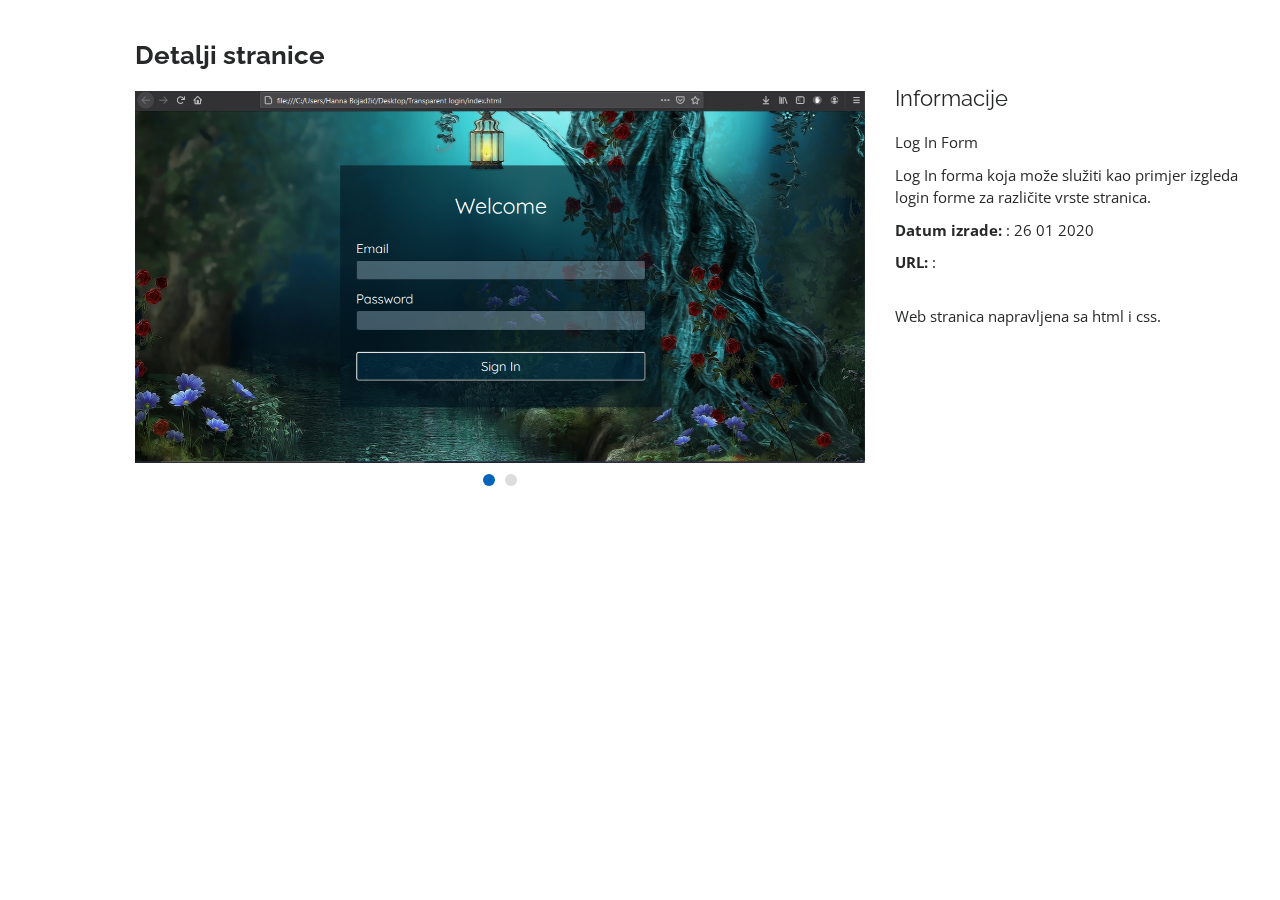
<file: portfolio-details4.html>
<!DOCTYPE html>
<html lang="en">

<head>
  <meta charset="utf-8">
  <meta content="width=device-width, initial-scale=1.0" name="viewport">

  <title>Portfolio</title>
  <meta content="" name="descriptison">
  <meta content="" name="keywords">

  <!-- Favicons -->
  <link href="assets/img/favicon.png" rel="icon">
  <link href="assets/img/apple-touch-icon.png" rel="apple-touch-icon">

  <!-- Google Fonts -->
  <link href="https://fonts.googleapis.com/css?family=Open+Sans:300,300i,400,400i,600,600i,700,700i|Raleway:300,300i,400,400i,500,500i,600,600i,700,700i|Poppins:300,300i,400,400i,500,500i,600,600i,700,700i" rel="stylesheet">

  <!-- Vendor CSS Files -->
  <link href="assets/vendor/bootstrap/css/bootstrap.min.css" rel="stylesheet">
  <link href="assets/vendor/icofont/icofont.min.css" rel="stylesheet">
  <link href="assets/vendor/boxicons/css/boxicons.min.css" rel="stylesheet">
  <link href="assets/vendor/venobox/venobox.css" rel="stylesheet">
  <link href="assets/vendor/owl.carousel/assets/owl.carousel.min.css" rel="stylesheet">
  <link href="assets/vendor/aos/aos.css" rel="stylesheet">

  <!-- Template Main CSS File -->
  <link href="assets/css/style.css" rel="stylesheet">

  <!-- =======================================================
  * Template Name: MyResume - v2.1.0
  * Template URL: https://bootstrapmade.com/free-html-bootstrap-template-my-resume/
  * Author: BootstrapMade.com
  * License: https://bootstrapmade.com/license/
  ======================================================== -->
</head>

<body>

  <main id="main">

    <!-- ======= Portfolio Details ======= -->
    <section id="portfolio-details" class="portfolio-details">
      <div class="container" data-aos="fade-up">
        <div class="row">
            <div class="col-lg-8">
            <h2 class="portfolio-title">Detalji stranice</h2>
            <div class="owl-carousel portfolio-details-carousel">
              <img src="assets/img/portfolio/image5.png" class="img-fluid" alt="">
              <img src="assets/img/portfolio/image5_1.png" class="img-fluid" alt="">
            </div>
          </div>

          <div class="col-lg-4 portfolio-info">
            <h3>Informacije</h3>
            <ul>
              <li>Log In Form</li>
              <li>Log In forma koja može služiti kao primjer izgleda login forme za različite vrste stranica.</li>
              <li><strong>Datum izrade: </strong>: 26 01 2020</li>
              <li><strong>URL: </strong>: <a href="#"></a></li>
            </ul>

            <p>
              Web stranica napravljena sa html i css.
            </p>
          </div>
        </div>

        </div>

      </div>
    </section><!-- End Portfolio Details -->

  </main><!-- End #main -->

  <a href="#" class="back-to-top"><i class="bx bx-up-arrow-alt"></i></a>
  <div id="preloader"></div>

  <!-- Vendor JS Files -->
  <script src="assets/vendor/jquery/jquery.min.js"></script>
  <script src="assets/vendor/bootstrap/js/bootstrap.bundle.min.js"></script>
  <script src="assets/vendor/jquery.easing/jquery.easing.min.js"></script>
  <script src="assets/vendor/php-email-form/validate.js"></script>
  <script src="assets/vendor/waypoints/jquery.waypoints.min.js"></script>
  <script src="assets/vendor/counterup/counterup.min.js"></script>
  <script src="assets/vendor/isotope-layout/isotope.pkgd.min.js"></script>
  <script src="assets/vendor/venobox/venobox.min.js"></script>
  <script src="assets/vendor/owl.carousel/owl.carousel.min.js"></script>
  <script src="assets/vendor/typed.js/typed.min.js"></script>
  <script src="assets/vendor/aos/aos.js"></script>

  <!-- Template Main JS File -->
  <script src="assets/js/main.js"></script>

</body>

</html>
</file>
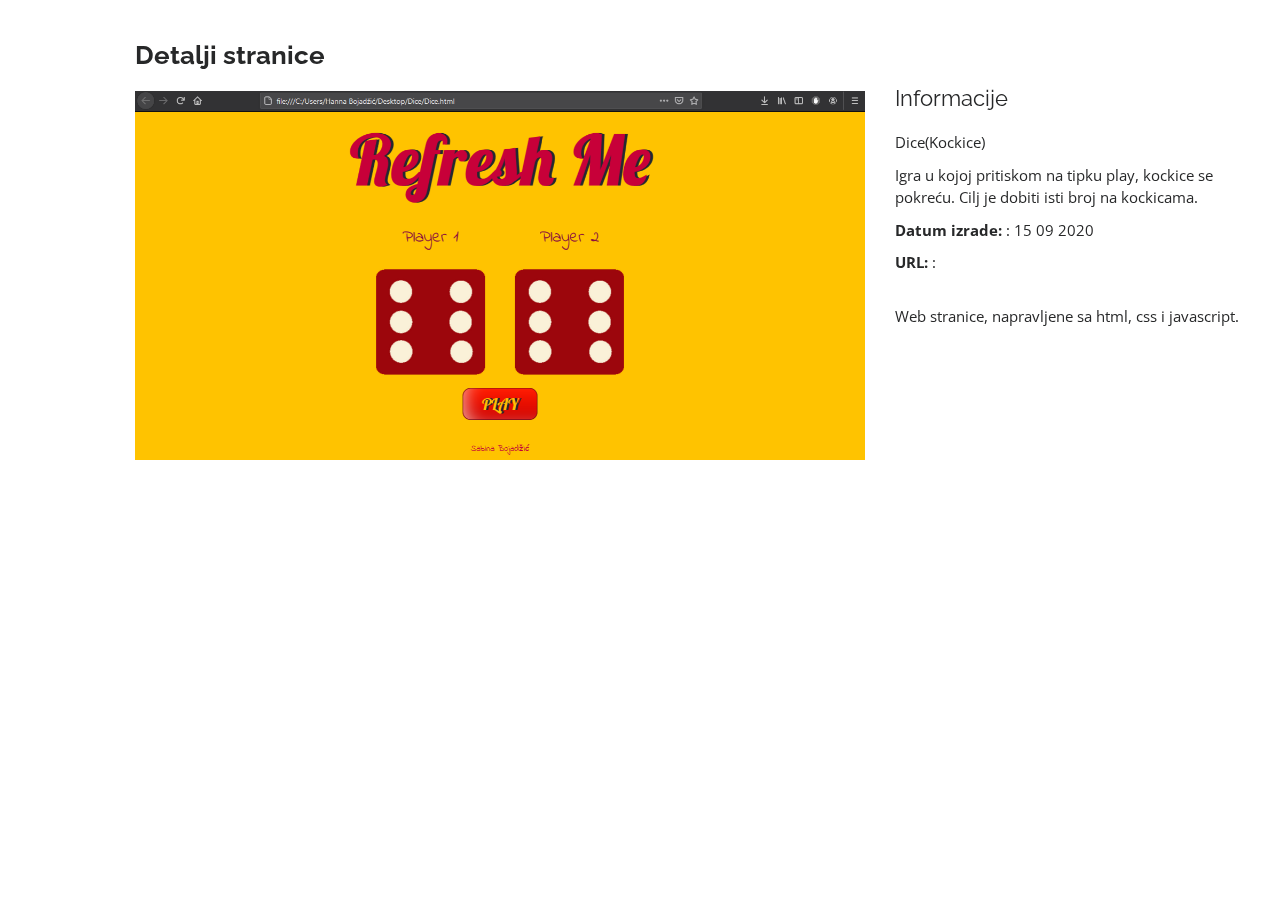
<file: portfolio-details5.html>
<!DOCTYPE html>
<html lang="en">

<head>
  <meta charset="utf-8">
  <meta content="width=device-width, initial-scale=1.0" name="viewport">

  <title>Portfolio</title>
  <meta content="" name="descriptison">
  <meta content="" name="keywords">

  <!-- Favicons -->
  <link href="assets/img/favicon.png" rel="icon">
  <link href="assets/img/apple-touch-icon.png" rel="apple-touch-icon">

  <!-- Google Fonts -->
  <link href="https://fonts.googleapis.com/css?family=Open+Sans:300,300i,400,400i,600,600i,700,700i|Raleway:300,300i,400,400i,500,500i,600,600i,700,700i|Poppins:300,300i,400,400i,500,500i,600,600i,700,700i" rel="stylesheet">

  <!-- Vendor CSS Files -->
  <link href="assets/vendor/bootstrap/css/bootstrap.min.css" rel="stylesheet">
  <link href="assets/vendor/icofont/icofont.min.css" rel="stylesheet">
  <link href="assets/vendor/boxicons/css/boxicons.min.css" rel="stylesheet">
  <link href="assets/vendor/venobox/venobox.css" rel="stylesheet">
  <link href="assets/vendor/owl.carousel/assets/owl.carousel.min.css" rel="stylesheet">
  <link href="assets/vendor/aos/aos.css" rel="stylesheet">

  <!-- Template Main CSS File -->
  <link href="assets/css/style.css" rel="stylesheet">

  <!-- =======================================================
  * Template Name: MyResume - v2.1.0
  * Template URL: https://bootstrapmade.com/free-html-bootstrap-template-my-resume/
  * Author: BootstrapMade.com
  * License: https://bootstrapmade.com/license/
  ======================================================== -->
</head>

<body>

  <main id="main">

    <!-- ======= Portfolio Details ======= -->
    <section id="portfolio-details" class="portfolio-details">
      <div class="container" data-aos="fade-up">
        <div class="row">
            <div class="col-lg-8">
            <h2 class="portfolio-title">Detalji stranice</h2>
            <div class="owl-carousel portfolio-details-carousel">
              <img src="assets/img/portfolio/image6.png" class="img-fluid" alt="">
            </div>
          </div>

          <div class="col-lg-4 portfolio-info">
            <h3>Informacije</h3>
            <ul>
              <li>Dice(Kockice)</li>
              <li>Igra u kojoj pritiskom na tipku play, kockice se pokreću. Cilj je dobiti isti broj na kockicama.</li>
              <li><strong>Datum izrade: </strong>: 15 09 2020</li>
              <li><strong>URL: </strong>: <a href="#"></a></li>
            </ul>

            <p>
              Web stranice, napravljene sa html, css i javascript.
            </p>
          </div>
        </div>

        </div>

      </div>
    </section><!-- End Portfolio Details -->

  </main><!-- End #main -->

  <a href="#" class="back-to-top"><i class="bx bx-up-arrow-alt"></i></a>
  <div id="preloader"></div>

  <!-- Vendor JS Files -->
  <script src="assets/vendor/jquery/jquery.min.js"></script>
  <script src="assets/vendor/bootstrap/js/bootstrap.bundle.min.js"></script>
  <script src="assets/vendor/jquery.easing/jquery.easing.min.js"></script>
  <script src="assets/vendor/php-email-form/validate.js"></script>
  <script src="assets/vendor/waypoints/jquery.waypoints.min.js"></script>
  <script src="assets/vendor/counterup/counterup.min.js"></script>
  <script src="assets/vendor/isotope-layout/isotope.pkgd.min.js"></script>
  <script src="assets/vendor/venobox/venobox.min.js"></script>
  <script src="assets/vendor/owl.carousel/owl.carousel.min.js"></script>
  <script src="assets/vendor/typed.js/typed.min.js"></script>
  <script src="assets/vendor/aos/aos.js"></script>

  <!-- Template Main JS File -->
  <script src="assets/js/main.js"></script>

</body>

</html>
</file>
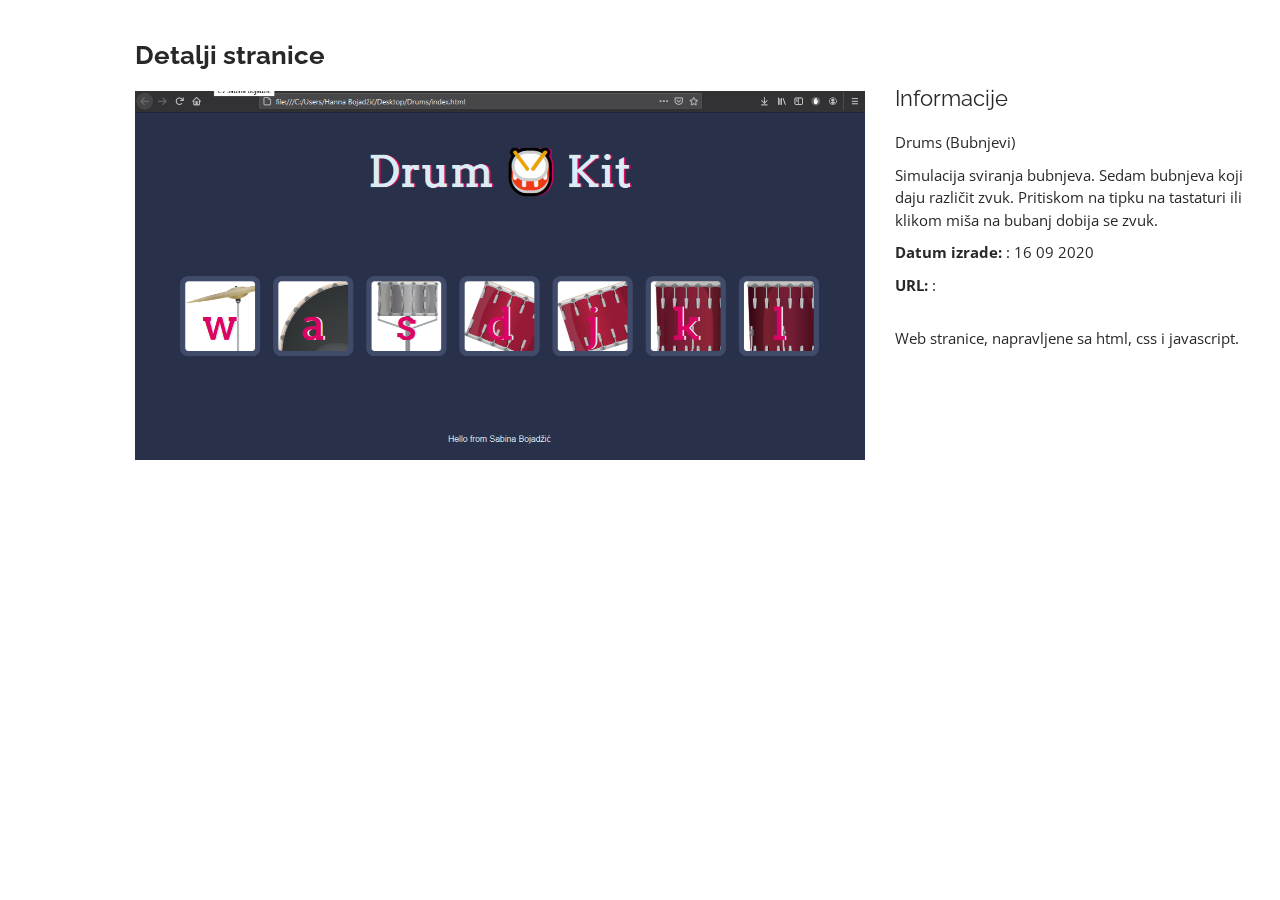
<file: portfolio-details6.html>
<!DOCTYPE html>
<html lang="en">

<head>
  <meta charset="utf-8">
  <meta content="width=device-width, initial-scale=1.0" name="viewport">

  <title>Portfolio</title>
  <meta content="" name="descriptison">
  <meta content="" name="keywords">

  <!-- Favicons -->
  <link href="assets/img/favicon.png" rel="icon">
  <link href="assets/img/apple-touch-icon.png" rel="apple-touch-icon">

  <!-- Google Fonts -->
  <link href="https://fonts.googleapis.com/css?family=Open+Sans:300,300i,400,400i,600,600i,700,700i|Raleway:300,300i,400,400i,500,500i,600,600i,700,700i|Poppins:300,300i,400,400i,500,500i,600,600i,700,700i" rel="stylesheet">

  <!-- Vendor CSS Files -->
  <link href="assets/vendor/bootstrap/css/bootstrap.min.css" rel="stylesheet">
  <link href="assets/vendor/icofont/icofont.min.css" rel="stylesheet">
  <link href="assets/vendor/boxicons/css/boxicons.min.css" rel="stylesheet">
  <link href="assets/vendor/venobox/venobox.css" rel="stylesheet">
  <link href="assets/vendor/owl.carousel/assets/owl.carousel.min.css" rel="stylesheet">
  <link href="assets/vendor/aos/aos.css" rel="stylesheet">

  <!-- Template Main CSS File -->
  <link href="assets/css/style.css" rel="stylesheet">

  <!-- =======================================================
  * Template Name: MyResume - v2.1.0
  * Template URL: https://bootstrapmade.com/free-html-bootstrap-template-my-resume/
  * Author: BootstrapMade.com
  * License: https://bootstrapmade.com/license/
  ======================================================== -->
</head>

<body>

  <main id="main">

    <!-- ======= Portfolio Details ======= -->
    <section id="portfolio-details" class="portfolio-details">
      <div class="container" data-aos="fade-up">
        <div class="row">
            <div class="col-lg-8">
            <h2 class="portfolio-title">Detalji stranice</h2>
            <div class="owl-carousel portfolio-details-carousel">
              <img src="assets/img/portfolio/image7.png" class="img-fluid" alt="">
            </div>
          </div>

          <div class="col-lg-4 portfolio-info">
            <h3>Informacije</h3>
            <ul>
              <li>Drums (Bubnjevi)</li>
              <li>Simulacija sviranja bubnjeva. Sedam bubnjeva koji daju različit zvuk. Pritiskom na tipku na tastaturi ili klikom miša na bubanj dobija se zvuk.</li>
              <li><strong>Datum izrade: </strong>: 16 09 2020</li>
              <li><strong>URL: </strong>: <a href="#"></a></li>
            </ul>

            <p>
              Web stranice, napravljene sa html, css i javascript.
            </p>
          </div>
        </div>

        </div>

      </div>
    </section><!-- End Portfolio Details -->

  </main><!-- End #main -->

  <a href="#" class="back-to-top"><i class="bx bx-up-arrow-alt"></i></a>
  <div id="preloader"></div>

  <!-- Vendor JS Files -->
  <script src="assets/vendor/jquery/jquery.min.js"></script>
  <script src="assets/vendor/bootstrap/js/bootstrap.bundle.min.js"></script>
  <script src="assets/vendor/jquery.easing/jquery.easing.min.js"></script>
  <script src="assets/vendor/php-email-form/validate.js"></script>
  <script src="assets/vendor/waypoints/jquery.waypoints.min.js"></script>
  <script src="assets/vendor/counterup/counterup.min.js"></script>
  <script src="assets/vendor/isotope-layout/isotope.pkgd.min.js"></script>
  <script src="assets/vendor/venobox/venobox.min.js"></script>
  <script src="assets/vendor/owl.carousel/owl.carousel.min.js"></script>
  <script src="assets/vendor/typed.js/typed.min.js"></script>
  <script src="assets/vendor/aos/aos.js"></script>

  <!-- Template Main JS File -->
  <script src="assets/js/main.js"></script>

</body>

</html>
</file>
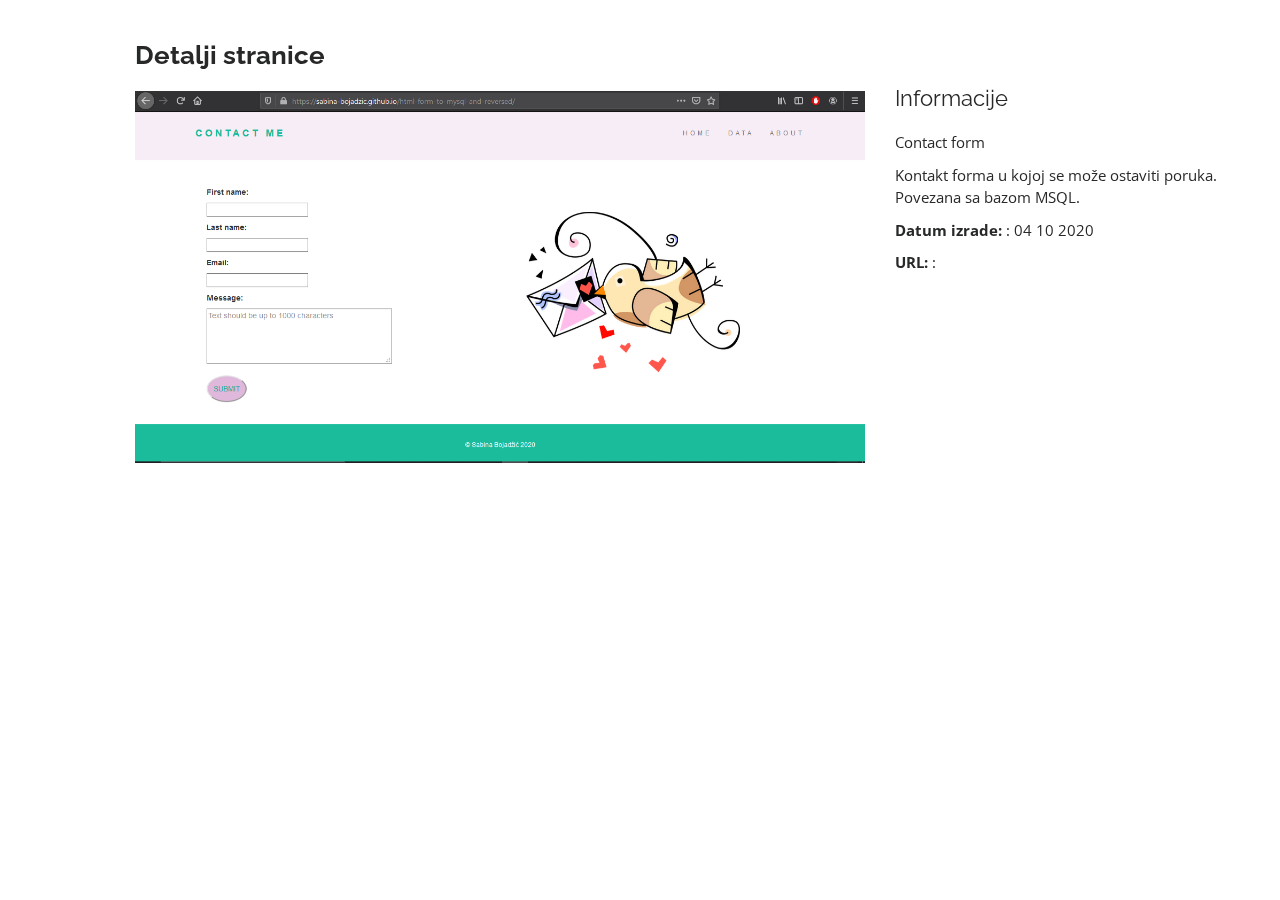
<file: portfolio-details7.html>
<!DOCTYPE html>
<html lang="en">

<head>
  <meta charset="utf-8">
  <meta content="width=device-width, initial-scale=1.0" name="viewport">

  <title>Portfolio</title>
  <meta content="" name="descriptison">
  <meta content="" name="keywords">

  <!-- Favicons -->
  <link href="assets/img/favicon.png" rel="icon">
  <link href="assets/img/apple-touch-icon.png" rel="apple-touch-icon">

  <!-- Google Fonts -->
  <link href="https://fonts.googleapis.com/css?family=Open+Sans:300,300i,400,400i,600,600i,700,700i|Raleway:300,300i,400,400i,500,500i,600,600i,700,700i|Poppins:300,300i,400,400i,500,500i,600,600i,700,700i" rel="stylesheet">

  <!-- Vendor CSS Files -->
  <link href="assets/vendor/bootstrap/css/bootstrap.min.css" rel="stylesheet">
  <link href="assets/vendor/icofont/icofont.min.css" rel="stylesheet">
  <link href="assets/vendor/boxicons/css/boxicons.min.css" rel="stylesheet">
  <link href="assets/vendor/venobox/venobox.css" rel="stylesheet">
  <link href="assets/vendor/owl.carousel/assets/owl.carousel.min.css" rel="stylesheet">
  <link href="assets/vendor/aos/aos.css" rel="stylesheet">

  <!-- Template Main CSS File -->
  <link href="assets/css/style.css" rel="stylesheet">

  <!-- =======================================================
  * Template Name: MyResume - v2.1.0
  * Template URL: https://bootstrapmade.com/free-html-bootstrap-template-my-resume/
  * Author: BootstrapMade.com
  * License: https://bootstrapmade.com/license/
  ======================================================== -->
</head>

<body>

  <main id="main">

    <!-- ======= Portfolio Details ======= -->
    <section id="portfolio-details" class="portfolio-details">
      <div class="container" data-aos="fade-up">
        <div class="row">
            <div class="col-lg-8">
            <h2 class="portfolio-title">Detalji stranice</h2>
            <div class="owl-carousel portfolio-details-carousel">
              <img src="assets/img/portfolio/contact.png" class="img-fluid" alt="">
            </div>
          </div>

          <div class="col-lg-4 portfolio-info">
            <h3>Informacije</h3>
            <ul>
              <li>Contact form</li>
              <li>Kontakt forma u kojoj se može ostaviti poruka. Povezana sa bazom MSQL.</li>
              <li><strong>Datum izrade: </strong>: 04 10 2020</li>
              <li><strong>URL: </strong>: <a href="#"></a></li>
            </ul>

            <p>
        
            </p>
          </div>
        </div>

        </div>

      </div>
    </section><!-- End Portfolio Details -->

  </main><!-- End #main -->

  <a href="#" class="back-to-top"><i class="bx bx-up-arrow-alt"></i></a>
  <div id="preloader"></div>

  <!-- Vendor JS Files -->
  <script src="assets/vendor/jquery/jquery.min.js"></script>
  <script src="assets/vendor/bootstrap/js/bootstrap.bundle.min.js"></script>
  <script src="assets/vendor/jquery.easing/jquery.easing.min.js"></script>
  <script src="assets/vendor/php-email-form/validate.js"></script>
  <script src="assets/vendor/waypoints/jquery.waypoints.min.js"></script>
  <script src="assets/vendor/counterup/counterup.min.js"></script>
  <script src="assets/vendor/isotope-layout/isotope.pkgd.min.js"></script>
  <script src="assets/vendor/venobox/venobox.min.js"></script>
  <script src="assets/vendor/owl.carousel/owl.carousel.min.js"></script>
  <script src="assets/vendor/typed.js/typed.min.js"></script>
  <script src="assets/vendor/aos/aos.js"></script>

  <!-- Template Main JS File -->
  <script src="assets/js/main.js"></script>

</body>

</html>
</file>
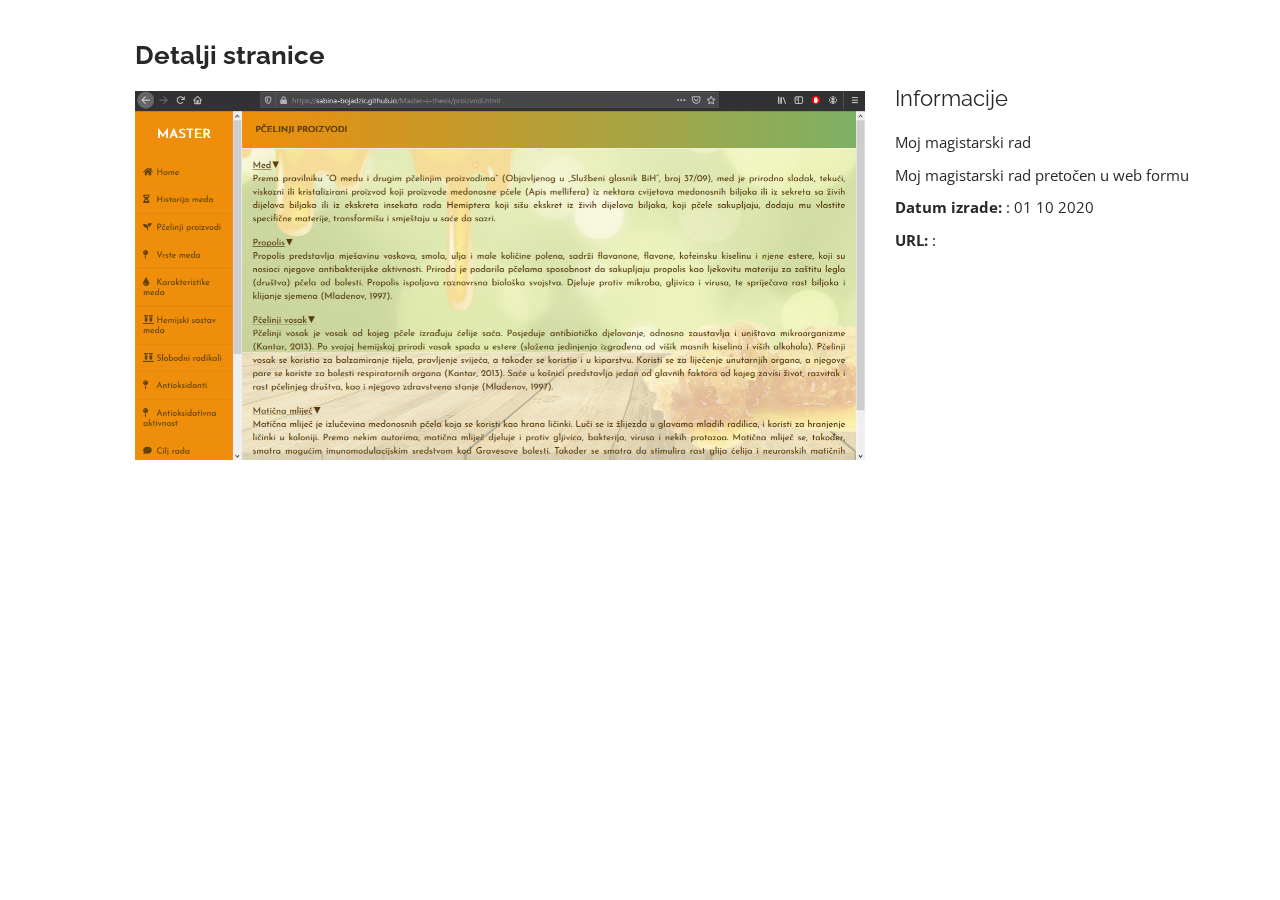
<file: portfolio-details8.html>
<!DOCTYPE html>
<html lang="en">

<head>
  <meta charset="utf-8">
  <meta content="width=device-width, initial-scale=1.0" name="viewport">

  <title>Portfolio</title>
  <meta content="" name="descriptison">
  <meta content="" name="keywords">

  <!-- Favicons -->
  <link href="assets/img/favicon.png" rel="icon">
  <link href="assets/img/apple-touch-icon.png" rel="apple-touch-icon">

  <!-- Google Fonts -->
  <link href="https://fonts.googleapis.com/css?family=Open+Sans:300,300i,400,400i,600,600i,700,700i|Raleway:300,300i,400,400i,500,500i,600,600i,700,700i|Poppins:300,300i,400,400i,500,500i,600,600i,700,700i" rel="stylesheet">

  <!-- Vendor CSS Files -->
  <link href="assets/vendor/bootstrap/css/bootstrap.min.css" rel="stylesheet">
  <link href="assets/vendor/icofont/icofont.min.css" rel="stylesheet">
  <link href="assets/vendor/boxicons/css/boxicons.min.css" rel="stylesheet">
  <link href="assets/vendor/venobox/venobox.css" rel="stylesheet">
  <link href="assets/vendor/owl.carousel/assets/owl.carousel.min.css" rel="stylesheet">
  <link href="assets/vendor/aos/aos.css" rel="stylesheet">

  <!-- Template Main CSS File -->
  <link href="assets/css/style.css" rel="stylesheet">

  <!-- =======================================================
  * Template Name: MyResume - v2.1.0
  * Template URL: https://bootstrapmade.com/free-html-bootstrap-template-my-resume/
  * Author: BootstrapMade.com
  * License: https://bootstrapmade.com/license/
  ======================================================== -->
</head>

<body>

  <main id="main">

    <!-- ======= Portfolio Details ======= -->
    <section id="portfolio-details" class="portfolio-details">
      <div class="container" data-aos="fade-up">
        <div class="row">
            <div class="col-lg-8">
            <h2 class="portfolio-title">Detalji stranice</h2>
            <div class="owl-carousel portfolio-details-carousel">
              <img src="assets/img/portfolio/master.png" class="img-fluid" alt="">
            </div>
          </div>

          <div class="col-lg-4 portfolio-info">
            <h3>Informacije</h3>
            <ul>
              <li>Moj magistarski rad</li>
              <li>Moj magistarski rad pretočen u web formu</li>
              <li><strong>Datum izrade: </strong>: 01 10 2020</li>
              <li><strong>URL: </strong>: <a href="#"></a></li>
            </ul>

            <p>
        
            </p>
          </div>
        </div>

        </div>

      </div>
    </section><!-- End Portfolio Details -->

  </main><!-- End #main -->

  <a href="#" class="back-to-top"><i class="bx bx-up-arrow-alt"></i></a>
  <div id="preloader"></div>

  <!-- Vendor JS Files -->
  <script src="assets/vendor/jquery/jquery.min.js"></script>
  <script src="assets/vendor/bootstrap/js/bootstrap.bundle.min.js"></script>
  <script src="assets/vendor/jquery.easing/jquery.easing.min.js"></script>
  <script src="assets/vendor/php-email-form/validate.js"></script>
  <script src="assets/vendor/waypoints/jquery.waypoints.min.js"></script>
  <script src="assets/vendor/counterup/counterup.min.js"></script>
  <script src="assets/vendor/isotope-layout/isotope.pkgd.min.js"></script>
  <script src="assets/vendor/venobox/venobox.min.js"></script>
  <script src="assets/vendor/owl.carousel/owl.carousel.min.js"></script>
  <script src="assets/vendor/typed.js/typed.min.js"></script>
  <script src="assets/vendor/aos/aos.js"></script>

  <!-- Template Main JS File -->
  <script src="assets/js/main.js"></script>

</body>

</html>
</file>
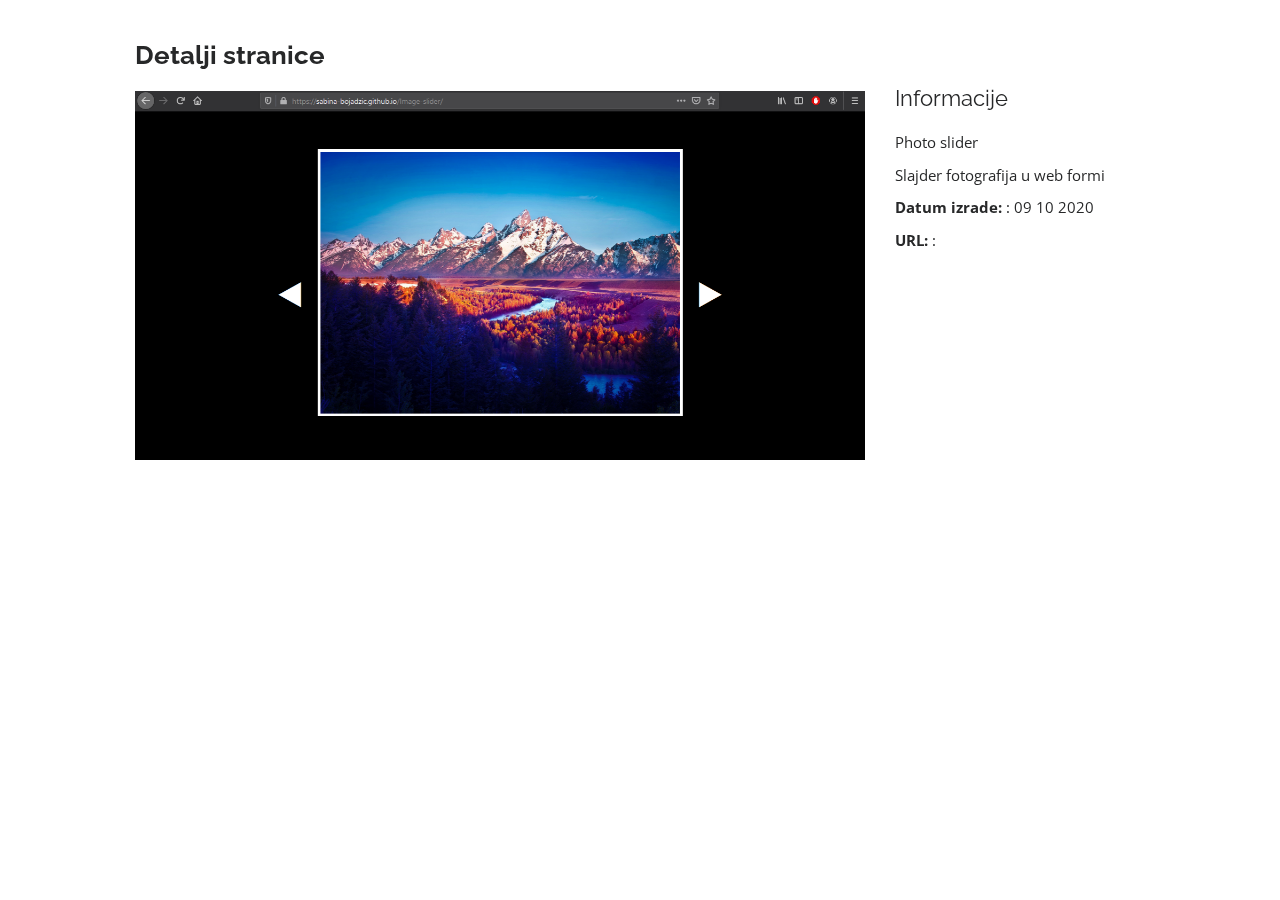
<file: portfolio-details9.html>
<!DOCTYPE html>
<html lang="en">

<head>
  <meta charset="utf-8">
  <meta content="width=device-width, initial-scale=1.0" name="viewport">

  <title>Portfolio</title>
  <meta content="" name="descriptison">
  <meta content="" name="keywords">

  <!-- Favicons -->
  <link href="assets/img/favicon.png" rel="icon">
  <link href="assets/img/apple-touch-icon.png" rel="apple-touch-icon">

  <!-- Google Fonts -->
  <link href="https://fonts.googleapis.com/css?family=Open+Sans:300,300i,400,400i,600,600i,700,700i|Raleway:300,300i,400,400i,500,500i,600,600i,700,700i|Poppins:300,300i,400,400i,500,500i,600,600i,700,700i" rel="stylesheet">

  <!-- Vendor CSS Files -->
  <link href="assets/vendor/bootstrap/css/bootstrap.min.css" rel="stylesheet">
  <link href="assets/vendor/icofont/icofont.min.css" rel="stylesheet">
  <link href="assets/vendor/boxicons/css/boxicons.min.css" rel="stylesheet">
  <link href="assets/vendor/venobox/venobox.css" rel="stylesheet">
  <link href="assets/vendor/owl.carousel/assets/owl.carousel.min.css" rel="stylesheet">
  <link href="assets/vendor/aos/aos.css" rel="stylesheet">

  <!-- Template Main CSS File -->
  <link href="assets/css/style.css" rel="stylesheet">

  <!-- =======================================================
  * Template Name: MyResume - v2.1.0
  * Template URL: https://bootstrapmade.com/free-html-bootstrap-template-my-resume/
  * Author: BootstrapMade.com
  * License: https://bootstrapmade.com/license/
  ======================================================== -->
</head>

<body>

  <main id="main">

    <!-- ======= Portfolio Details ======= -->
    <section id="portfolio-details" class="portfolio-details">
      <div class="container" data-aos="fade-up">
        <div class="row">
            <div class="col-lg-8">
            <h2 class="portfolio-title">Detalji stranice</h2>
            <div class="owl-carousel portfolio-details-carousel">
              <img src="assets/img/portfolio/slider.png" class="img-fluid" alt="">
            </div>
          </div>

          <div class="col-lg-4 portfolio-info">
            <h3>Informacije</h3>
            <ul>
              <li>Photo slider</li>
              <li>Slajder fotografija u web formi</li>
              <li><strong>Datum izrade: </strong>: 09 10 2020</li>
              <li><strong>URL: </strong>: <a href="#"></a></li>
            </ul>

            <p>
        
            </p>
          </div>
        </div>

        </div>

      </div>
    </section><!-- End Portfolio Details -->

  </main><!-- End #main -->

  <a href="#" class="back-to-top"><i class="bx bx-up-arrow-alt"></i></a>
  <div id="preloader"></div>

  <!-- Vendor JS Files -->
  <script src="assets/vendor/jquery/jquery.min.js"></script>
  <script src="assets/vendor/bootstrap/js/bootstrap.bundle.min.js"></script>
  <script src="assets/vendor/jquery.easing/jquery.easing.min.js"></script>
  <script src="assets/vendor/php-email-form/validate.js"></script>
  <script src="assets/vendor/waypoints/jquery.waypoints.min.js"></script>
  <script src="assets/vendor/counterup/counterup.min.js"></script>
  <script src="assets/vendor/isotope-layout/isotope.pkgd.min.js"></script>
  <script src="assets/vendor/venobox/venobox.min.js"></script>
  <script src="assets/vendor/owl.carousel/owl.carousel.min.js"></script>
  <script src="assets/vendor/typed.js/typed.min.js"></script>
  <script src="assets/vendor/aos/aos.js"></script>

  <!-- Template Main JS File -->
  <script src="assets/js/main.js"></script>

</body>

</html>
</file>
<file: assets/vendor/venobox/venobox.css>
/* ------ venobox.css --------*/
.vbox-overlay *, .vbox-overlay *:before, .vbox-overlay *:after{
    -webkit-backface-visibility: hidden;
    -webkit-box-sizing:border-box;
    -moz-box-sizing:border-box;
    box-sizing:border-box;
}
.vbox-overlay * { 
    -webkit-backface-visibility: visible;
    backface-visibility: visible;
}
.vbox-overlay{
    display: -webkit-flex;
    display: flex;
    -webkit-flex-direction: column;
    flex-direction: column;
    -webkit-justify-content: center;
    justify-content: center;
    -webkit-align-items: center;
    align-items: center;
    position: fixed;
    left: 0;
    top: 0;
    bottom: 0;
    right: 0;
    z-index: 999999;
}

/* ----- navigation ----- */
.vbox-title{
    width: 100%;
    height: 40px;
    float: left;
    text-align: center;
    line-height: 28px;
    font-size: 12px;
    padding: 6px 50px;
    overflow: hidden;
    position: fixed;
    display: none;
    left: 0;
    z-index: 89;
}
.vbox-close{
    cursor: pointer;
    position: fixed;
    top: -1px;
    right: 0;
    width: 50px;
    height: 40px;
    padding: 6px;
    display: block;
    background-position:10px center;
    overflow: hidden;
    font-size: 24px;
    line-height: 1;
    text-align: center;
    z-index: 99;
}
.vbox-left{
    cursor: pointer;
    position: fixed;
    left: 0;
    height: 40px;
    overflow: hidden;
    line-height: 28px;
    font-size: 12px;
    z-index: 99;
    display: flex;
    align-items:center;
}
.vbox-num{
    display: inline-block;
    margin: 6px 0 6px 15px;
}
/* ----- Social share ----- */
.vbox-share{
    line-height: 28px;
    font-size: 12px;
    overflow: hidden;
    position: fixed;
    left: 0;
    z-index: 98;
    display: flex;
    align-items:center;
    justify-content: center;
    width: 100%;
    text-align: center;
}
.vbox-share svg{
    max-height: 28px;
    width: 28px;
    z-index: 10;
    margin-left: 12px;
    margin-top: 6px;
    margin-bottom: 6px;
    vertical-align: middle;
}


/* ----- navigation ARROWS ----- */
.vbox-next, .vbox-prev{
    position: fixed;
    top: 50%;
    margin-top: -15px;
    overflow: hidden;
    cursor: pointer;
    display: block;
    width: 45px;
    height: 45px;
    z-index: 99;
}
.vbox-next span, .vbox-prev span{
    position: relative;
    width: 20px;
    height: 20px;
    border: 2px solid transparent;
    border-top-color: #B6B6B6;
    border-right-color: #B6B6B6;
    text-indent: -100px;
    position: absolute;
    top: 8px;
    display: block;
}
.vbox-prev{
    left: 15px;
}
.vbox-next{
    right: 15px;
}
.vbox-prev span{
    left: 10px;
    -ms-transform: rotate(-135deg);
    -webkit-transform: rotate(-135deg);
    transform: rotate(-135deg);
}
.vbox-next span{
    -ms-transform: rotate(45deg);
    -webkit-transform: rotate(45deg);
    transform: rotate(45deg);
    right: 10px;
}
/* ------- inline window ------ */
.vbox-inline{
    width: 420px;
    height: 315px;
    height: 70vh;
    padding: 10px;
    background: #fff;
    margin: 0 auto;
    overflow: auto;
    text-align: left;
}
/* ------- Video & iFrames window ------ */
.venoframe{
    max-width: 100%;
    width: 100%;
    border: none;
    width: 100%;
    height: 260px;
    height: 70vh;
}
.venoframe.vbvid{
    height: 260px;
}
@media (min-width: 768px) {
    .venoframe, .vbox-inline{
        width: 90%;
        height: 360px;
        height: 70vh;
    }
    .venoframe.vbvid{
        width: 640px;
        height: 360px;
    }
}
@media (min-width: 992px) {
    .venoframe, .vbox-inline{
        max-width: 1200px;
        width: 80%;
        height: 540px;
        height: 70vh;
    }
    .venoframe.vbvid{
        width: 960px;
        height: 540px;
    }
}
/* 
Please do NOT edit this part! 
or at least read this note: http://i.imgur.com/7C0ws9e.gif
*/
.vbox-open{
    overflow: hidden;
}
.vbox-container{
    position: absolute;
    left: 0;
    right: 0;
    top: 0;
    bottom: 0;
    overflow-x: hidden;
    overflow-y: scroll;
    overflow-scrolling: touch;
    -webkit-overflow-scrolling: touch;
    z-index: 20;
    max-height: 100%;

}

.vbox-content{
    text-align: center;
    float: left;
    width: 100%;
    position: relative;
    overflow: hidden;
    padding: 20px 4%;
}
.vbox-container img{
    max-width: 100%;
    height: auto;
}
.vbox-figlio{
    box-shadow: 0 0 12px rgba(0,0,0,0.19), 0 6px 6px rgba(0,0,0,0.23);
    max-width: 100%;
    text-align: initial;
}
img.vbox-figlio{
    -webkit-user-select: none;
-khtml-user-select: none;
-moz-user-select: none;
-o-user-select: none;
user-select: none;
}
.vbox-content.swipe-left{
    margin-left: -200px !important;
}
.vbox-content.swipe-right{
    margin-left: 200px !important;
}
.vbox-animated{
    webkit-transition: margin 300ms ease-out;
    transition: margin 300ms ease-out;
}

/* ---------- preloader ----------
 * SPINKIT 
 * http://tobiasahlin.com/spinkit/
-------------------------------- */
.sk-double-bounce,.sk-rotating-plane{width:40px;height:40px;margin:40px auto}.sk-rotating-plane{background-color:#333;-webkit-animation:sk-rotatePlane 1.2s infinite ease-in-out;animation:sk-rotatePlane 1.2s infinite ease-in-out}@-webkit-keyframes sk-rotatePlane{0%{-webkit-transform:perspective(120px) rotateX(0) rotateY(0);transform:perspective(120px) rotateX(0) rotateY(0)}50%{-webkit-transform:perspective(120px) rotateX(-180.1deg) rotateY(0);transform:perspective(120px) rotateX(-180.1deg) rotateY(0)}100%{-webkit-transform:perspective(120px) rotateX(-180deg) rotateY(-179.9deg);transform:perspective(120px) rotateX(-180deg) rotateY(-179.9deg)}}@keyframes sk-rotatePlane{0%{-webkit-transform:perspective(120px) rotateX(0) rotateY(0);transform:perspective(120px) rotateX(0) rotateY(0)}50%{-webkit-transform:perspective(120px) rotateX(-180.1deg) rotateY(0);transform:perspective(120px) rotateX(-180.1deg) rotateY(0)}100%{-webkit-transform:perspective(120px) rotateX(-180deg) rotateY(-179.9deg);transform:perspective(120px) rotateX(-180deg) rotateY(-179.9deg)}}.sk-double-bounce{position:relative}.sk-double-bounce .sk-child{width:100%;height:100%;border-radius:50%;background-color:#333;opacity:.6;position:absolute;top:0;left:0;-webkit-animation:sk-doubleBounce 2s infinite ease-in-out;animation:sk-doubleBounce 2s infinite ease-in-out}.sk-chasing-dots .sk-child,.sk-spinner-pulse,.sk-three-bounce .sk-child{background-color:#333;border-radius:100%}.sk-double-bounce .sk-double-bounce2{-webkit-animation-delay:-1s;animation-delay:-1s}@-webkit-keyframes sk-doubleBounce{0%,100%{-webkit-transform:scale(0);transform:scale(0)}50%{-webkit-transform:scale(1);transform:scale(1)}}@keyframes sk-doubleBounce{0%,100%{-webkit-transform:scale(0);transform:scale(0)}50%{-webkit-transform:scale(1);transform:scale(1)}}.sk-wave{margin:40px auto;width:50px;height:40px;text-align:center;font-size:10px}.sk-wave .sk-rect{background-color:#333;height:100%;width:6px;display:inline-block;-webkit-animation:sk-waveStretchDelay 1.2s infinite ease-in-out;animation:sk-waveStretchDelay 1.2s infinite ease-in-out}.sk-wave .sk-rect1{-webkit-animation-delay:-1.2s;animation-delay:-1.2s}.sk-wave .sk-rect2{-webkit-animation-delay:-1.1s;animation-delay:-1.1s}.sk-wave .sk-rect3{-webkit-animation-delay:-1s;animation-delay:-1s}.sk-wave .sk-rect4{-webkit-animation-delay:-.9s;animation-delay:-.9s}.sk-wave .sk-rect5{-webkit-animation-delay:-.8s;animation-delay:-.8s}@-webkit-keyframes sk-waveStretchDelay{0%,100%,40%{-webkit-transform:scaleY(.4);transform:scaleY(.4)}20%{-webkit-transform:scaleY(1);transform:scaleY(1)}}@keyframes sk-waveStretchDelay{0%,100%,40%{-webkit-transform:scaleY(.4);transform:scaleY(.4)}20%{-webkit-transform:scaleY(1);transform:scaleY(1)}}.sk-wandering-cubes{margin:40px auto;width:40px;height:40px;position:relative}.sk-wandering-cubes .sk-cube{background-color:#333;width:10px;height:10px;position:absolute;top:0;left:0;-webkit-animation:sk-wanderingCube 1.8s ease-in-out -1.8s infinite both;animation:sk-wanderingCube 1.8s ease-in-out -1.8s infinite both}.sk-chasing-dots,.sk-spinner-pulse{width:40px;height:40px;margin:40px auto}.sk-wandering-cubes .sk-cube2{-webkit-animation-delay:-.9s;animation-delay:-.9s}@-webkit-keyframes sk-wanderingCube{0%{-webkit-transform:rotate(0);transform:rotate(0)}25%{-webkit-transform:translateX(30px) rotate(-90deg) scale(.5);transform:translateX(30px) rotate(-90deg) scale(.5)}50%{-webkit-transform:translateX(30px) translateY(30px) rotate(-179deg);transform:translateX(30px) translateY(30px) rotate(-179deg)}50.1%{-webkit-transform:translateX(30px) translateY(30px) rotate(-180deg);transform:translateX(30px) translateY(30px) rotate(-180deg)}75%{-webkit-transform:translateX(0) translateY(30px) rotate(-270deg) scale(.5);transform:translateX(0) translateY(30px) rotate(-270deg) scale(.5)}100%{-webkit-transform:rotate(-360deg);transform:rotate(-360deg)}}@keyframes sk-wanderingCube{0%{-webkit-transform:rotate(0);transform:rotate(0)}25%{-webkit-transform:translateX(30px) rotate(-90deg) scale(.5);transform:translateX(30px) rotate(-90deg) scale(.5)}50%{-webkit-transform:translateX(30px) translateY(30px) rotate(-179deg);transform:translateX(30px) translateY(30px) rotate(-179deg)}50.1%{-webkit-transform:translateX(30px) translateY(30px) rotate(-180deg);transform:translateX(30px) translateY(30px) rotate(-180deg)}75%{-webkit-transform:translateX(0) translateY(30px) rotate(-270deg) scale(.5);transform:translateX(0) translateY(30px) rotate(-270deg) scale(.5)}100%{-webkit-transform:rotate(-360deg);transform:rotate(-360deg)}}.sk-spinner-pulse{-webkit-animation:sk-pulseScaleOut 1s infinite ease-in-out;animation:sk-pulseScaleOut 1s infinite ease-in-out}@-webkit-keyframes sk-pulseScaleOut{0%{-webkit-transform:scale(0);transform:scale(0)}100%{-webkit-transform:scale(1);transform:scale(1);opacity:0}}@keyframes sk-pulseScaleOut{0%{-webkit-transform:scale(0);transform:scale(0)}100%{-webkit-transform:scale(1);transform:scale(1);opacity:0}}.sk-chasing-dots{position:relative;text-align:center;-webkit-animation:sk-chasingDotsRotate 2s infinite linear;animation:sk-chasingDotsRotate 2s infinite linear}.sk-chasing-dots .sk-child{width:60%;height:60%;display:inline-block;position:absolute;top:0;-webkit-animation:sk-chasingDotsBounce 2s infinite ease-in-out;animation:sk-chasingDotsBounce 2s infinite ease-in-out}.sk-chasing-dots .sk-dot2{top:auto;bottom:0;-webkit-animation-delay:-1s;animation-delay:-1s}@-webkit-keyframes sk-chasingDotsRotate{100%{-webkit-transform:rotate(360deg);transform:rotate(360deg)}}@keyframes sk-chasingDotsRotate{100%{-webkit-transform:rotate(360deg);transform:rotate(360deg)}}@-webkit-keyframes sk-chasingDotsBounce{0%,100%{-webkit-transform:scale(0);transform:scale(0)}50%{-webkit-transform:scale(1);transform:scale(1)}}@keyframes sk-chasingDotsBounce{0%,100%{-webkit-transform:scale(0);transform:scale(0)}50%{-webkit-transform:scale(1);transform:scale(1)}}.sk-three-bounce{margin:40px auto;width:80px;text-align:center}.sk-three-bounce .sk-child{width:20px;height:20px;display:inline-block;-webkit-animation:sk-three-bounce 1.4s ease-in-out 0s infinite both;animation:sk-three-bounce 1.4s ease-in-out 0s infinite both}.sk-circle .sk-child:before,.sk-fading-circle .sk-circle:before{display:block;border-radius:100%;content:'';background-color:#333}.sk-three-bounce .sk-bounce1{-webkit-animation-delay:-.32s;animation-delay:-.32s}.sk-three-bounce .sk-bounce2{-webkit-animation-delay:-.16s;animation-delay:-.16s}@-webkit-keyframes sk-three-bounce{0%,100%,80%{-webkit-transform:scale(0);transform:scale(0)}40%{-webkit-transform:scale(1);transform:scale(1)}}@keyframes sk-three-bounce{0%,100%,80%{-webkit-transform:scale(0);transform:scale(0)}40%{-webkit-transform:scale(1);transform:scale(1)}}.sk-circle{margin:40px auto;width:40px;height:40px;position:relative}.sk-circle .sk-child{width:100%;height:100%;position:absolute;left:0;top:0}.sk-circle .sk-child:before{margin:0 auto;width:15%;height:15%;-webkit-animation:sk-circleBounceDelay 1.2s infinite ease-in-out both;animation:sk-circleBounceDelay 1.2s infinite ease-in-out both}.sk-circle .sk-circle2{-webkit-transform:rotate(30deg);-ms-transform:rotate(30deg);transform:rotate(30deg)}.sk-circle .sk-circle3{-webkit-transform:rotate(60deg);-ms-transform:rotate(60deg);transform:rotate(60deg)}.sk-circle .sk-circle4{-webkit-transform:rotate(90deg);-ms-transform:rotate(90deg);transform:rotate(90deg)}.sk-circle .sk-circle5{-webkit-transform:rotate(120deg);-ms-transform:rotate(120deg);transform:rotate(120deg)}.sk-circle .sk-circle6{-webkit-transform:rotate(150deg);-ms-transform:rotate(150deg);transform:rotate(150deg)}.sk-circle .sk-circle7{-webkit-transform:rotate(180deg);-ms-transform:rotate(180deg);transform:rotate(180deg)}.sk-circle .sk-circle8{-webkit-transform:rotate(210deg);-ms-transform:rotate(210deg);transform:rotate(210deg)}.sk-circle .sk-circle9{-webkit-transform:rotate(240deg);-ms-transform:rotate(240deg);transform:rotate(240deg)}.sk-circle .sk-circle10{-webkit-transform:rotate(270deg);-ms-transform:rotate(270deg);transform:rotate(270deg)}.sk-circle .sk-circle11{-webkit-transform:rotate(300deg);-ms-transform:rotate(300deg);transform:rotate(300deg)}.sk-circle .sk-circle12{-webkit-transform:rotate(330deg);-ms-transform:rotate(330deg);transform:rotate(330deg)}.sk-circle .sk-circle2:before{-webkit-animation-delay:-1.1s;animation-delay:-1.1s}.sk-circle .sk-circle3:before{-webkit-animation-delay:-1s;animation-delay:-1s}.sk-circle .sk-circle4:before{-webkit-animation-delay:-.9s;animation-delay:-.9s}.sk-circle .sk-circle5:before{-webkit-animation-delay:-.8s;animation-delay:-.8s}.sk-circle .sk-circle6:before{-webkit-animation-delay:-.7s;animation-delay:-.7s}.sk-circle .sk-circle7:before{-webkit-animation-delay:-.6s;animation-delay:-.6s}.sk-circle .sk-circle8:before{-webkit-animation-delay:-.5s;animation-delay:-.5s}.sk-circle .sk-circle9:before{-webkit-animation-delay:-.4s;animation-delay:-.4s}.sk-circle .sk-circle10:before{-webkit-animation-delay:-.3s;animation-delay:-.3s}.sk-circle .sk-circle11:before{-webkit-animation-delay:-.2s;animation-delay:-.2s}.sk-circle .sk-circle12:before{-webkit-animation-delay:-.1s;animation-delay:-.1s}@-webkit-keyframes sk-circleBounceDelay{0%,100%,80%{-webkit-transform:scale(0);transform:scale(0)}40%{-webkit-transform:scale(1);transform:scale(1)}}@keyframes sk-circleBounceDelay{0%,100%,80%{-webkit-transform:scale(0);transform:scale(0)}40%{-webkit-transform:scale(1);transform:scale(1)}}.sk-cube-grid{width:40px;height:40px;margin:40px auto}.sk-cube-grid .sk-cube{width:33.33%;height:33.33%;background-color:#333;float:left;-webkit-animation:sk-cubeGridScaleDelay 1.3s infinite ease-in-out;animation:sk-cubeGridScaleDelay 1.3s infinite ease-in-out}.sk-cube-grid .sk-cube1{-webkit-animation-delay:.2s;animation-delay:.2s}.sk-cube-grid .sk-cube2{-webkit-animation-delay:.3s;animation-delay:.3s}.sk-cube-grid .sk-cube3{-webkit-animation-delay:.4s;animation-delay:.4s}.sk-cube-grid .sk-cube4{-webkit-animation-delay:.1s;animation-delay:.1s}.sk-cube-grid .sk-cube5{-webkit-animation-delay:.2s;animation-delay:.2s}.sk-cube-grid .sk-cube6{-webkit-animation-delay:.3s;animation-delay:.3s}.sk-cube-grid .sk-cube7{-webkit-animation-delay:0ms;animation-delay:0ms}.sk-cube-grid .sk-cube8{-webkit-animation-delay:.1s;animation-delay:.1s}.sk-cube-grid .sk-cube9{-webkit-animation-delay:.2s;animation-delay:.2s}@-webkit-keyframes sk-cubeGridScaleDelay{0%,100%,70%{-webkit-transform:scale3D(1,1,1);transform:scale3D(1,1,1)}35%{-webkit-transform:scale3D(0,0,1);transform:scale3D(0,0,1)}}@keyframes sk-cubeGridScaleDelay{0%,100%,70%{-webkit-transform:scale3D(1,1,1);transform:scale3D(1,1,1)}35%{-webkit-transform:scale3D(0,0,1);transform:scale3D(0,0,1)}}.sk-fading-circle{margin:40px auto;width:40px;height:40px;position:relative}.sk-fading-circle .sk-circle{width:100%;height:100%;position:absolute;left:0;top:0}.sk-fading-circle .sk-circle:before{margin:0 auto;width:15%;height:15%;-webkit-animation:sk-circleFadeDelay 1.2s infinite ease-in-out both;animation:sk-circleFadeDelay 1.2s infinite ease-in-out both}.sk-fading-circle .sk-circle2{-webkit-transform:rotate(30deg);-ms-transform:rotate(30deg);transform:rotate(30deg)}.sk-fading-circle .sk-circle3{-webkit-transform:rotate(60deg);-ms-transform:rotate(60deg);transform:rotate(60deg)}.sk-fading-circle .sk-circle4{-webkit-transform:rotate(90deg);-ms-transform:rotate(90deg);transform:rotate(90deg)}.sk-fading-circle .sk-circle5{-webkit-transform:rotate(120deg);-ms-transform:rotate(120deg);transform:rotate(120deg)}.sk-fading-circle .sk-circle6{-webkit-transform:rotate(150deg);-ms-transform:rotate(150deg);transform:rotate(150deg)}.sk-fading-circle .sk-circle7{-webkit-transform:rotate(180deg);-ms-transform:rotate(180deg);transform:rotate(180deg)}.sk-fading-circle .sk-circle8{-webkit-transform:rotate(210deg);-ms-transform:rotate(210deg);transform:rotate(210deg)}.sk-fading-circle .sk-circle9{-webkit-transform:rotate(240deg);-ms-transform:rotate(240deg);transform:rotate(240deg)}.sk-fading-circle .sk-circle10{-webkit-transform:rotate(270deg);-ms-transform:rotate(270deg);transform:rotate(270deg)}.sk-fading-circle .sk-circle11{-webkit-transform:rotate(300deg);-ms-transform:rotate(300deg);transform:rotate(300deg)}.sk-fading-circle .sk-circle12{-webkit-transform:rotate(330deg);-ms-transform:rotate(330deg);transform:rotate(330deg)}.sk-fading-circle .sk-circle2:before{-webkit-animation-delay:-1.1s;animation-delay:-1.1s}.sk-fading-circle .sk-circle3:before{-webkit-animation-delay:-1s;animation-delay:-1s}.sk-fading-circle .sk-circle4:before{-webkit-animation-delay:-.9s;animation-delay:-.9s}.sk-fading-circle .sk-circle5:before{-webkit-animation-delay:-.8s;animation-delay:-.8s}.sk-fading-circle .sk-circle6:before{-webkit-animation-delay:-.7s;animation-delay:-.7s}.sk-fading-circle .sk-circle7:before{-webkit-animation-delay:-.6s;animation-delay:-.6s}.sk-fading-circle .sk-circle8:before{-webkit-animation-delay:-.5s;animation-delay:-.5s}.sk-fading-circle .sk-circle9:before{-webkit-animation-delay:-.4s;animation-delay:-.4s}.sk-fading-circle .sk-circle10:before{-webkit-animation-delay:-.3s;animation-delay:-.3s}.sk-fading-circle .sk-circle11:before{-webkit-animation-delay:-.2s;animation-delay:-.2s}.sk-fading-circle .sk-circle12:before{-webkit-animation-delay:-.1s;animation-delay:-.1s}@-webkit-keyframes sk-circleFadeDelay{0%,100%,39%{opacity:0}40%{opacity:1}}@keyframes sk-circleFadeDelay{0%,100%,39%{opacity:0}40%{opacity:1}}.sk-folding-cube{margin:40px auto;width:40px;height:40px;position:relative;-webkit-transform:rotateZ(45deg);transform:rotateZ(45deg)}.sk-folding-cube .sk-cube{float:left;width:50%;height:50%;position:relative;-webkit-transform:scale(1.1);-ms-transform:scale(1.1);transform:scale(1.1)}.sk-folding-cube .sk-cube:before{content:'';position:absolute;top:0;left:0;width:100%;height:100%;background-color:#333;-webkit-animation:sk-foldCubeAngle 2.4s infinite linear both;animation:sk-foldCubeAngle 2.4s infinite linear both;-webkit-transform-origin:100% 100%;-ms-transform-origin:100% 100%;transform-origin:100% 100%}.sk-folding-cube .sk-cube2{-webkit-transform:scale(1.1) rotateZ(90deg);transform:scale(1.1) rotateZ(90deg)}.sk-folding-cube .sk-cube3{-webkit-transform:scale(1.1) rotateZ(180deg);transform:scale(1.1) rotateZ(180deg)}.sk-folding-cube .sk-cube4{-webkit-transform:scale(1.1) rotateZ(270deg);transform:scale(1.1) rotateZ(270deg)}.sk-folding-cube .sk-cube2:before{-webkit-animation-delay:.3s;animation-delay:.3s}.sk-folding-cube .sk-cube3:before{-webkit-animation-delay:.6s;animation-delay:.6s}.sk-folding-cube .sk-cube4:before{-webkit-animation-delay:.9s;animation-delay:.9s}@-webkit-keyframes sk-foldCubeAngle{0%,10%{-webkit-transform:perspective(140px) rotateX(-180deg);transform:perspective(140px) rotateX(-180deg);opacity:0}25%,75%{-webkit-transform:perspective(140px) rotateX(0);transform:perspective(140px) rotateX(0);opacity:1}100%,90%{-webkit-transform:perspective(140px) rotateY(180deg);transform:perspective(140px) rotateY(180deg);opacity:0}}@keyframes sk-foldCubeAngle{0%,10%{-webkit-transform:perspective(140px) rotateX(-180deg);transform:perspective(140px) rotateX(-180deg);opacity:0}25%,75%{-webkit-transform:perspective(140px) rotateX(0);transform:perspective(140px) rotateX(0);opacity:1}100%,90%{-webkit-transform:perspective(140px) rotateY(180deg);transform:perspective(140px) rotateY(180deg);opacity:0}}
</file>
<file: assets/css/style.css>
/**
* Template Name: MyResume - v2.1.0
* Template URL: https://bootstrapmade.com/free-html-bootstrap-template-my-resume/
* Author: BootstrapMade.com
* License: https://bootstrapmade.com/license/
*/

/*--------------------------------------------------------------
# General
--------------------------------------------------------------*/
body {
  font-family: "Open Sans", sans-serif;
  color: #272829;
}

a {
  color: #0563bb;
}

a:hover {
  color: #067ded;
  text-decoration: none;
}

h1, h2, h3, h4, h5, h6 {
  font-family: "Raleway", sans-serif;
}

/*--------------------------------------------------------------
# Back to top button
--------------------------------------------------------------*/
.back-to-top {
  position: fixed;
  display: none;
  width: 40px;
  height: 40px;
  border-radius: 50px;
  right: 15px;
  bottom: 15px;
  background: #0563bb;
  color: #fff;
  transition: display 0.5s ease-in-out;
  z-index: 99999;
}

.back-to-top i {
  font-size: 24px;
  position: absolute;
  top: 7px;
  left: 8px;
}

.back-to-top:hover {
  color: #fff;
  background: #0678e3;
  transition: background 0.2s ease-in-out;
}

/*--------------------------------------------------------------
# Preloader
--------------------------------------------------------------*/
#preloader {
  position: fixed;
  top: 0;
  left: 0;
  right: 0;
  bottom: 0;
  z-index: 9999;
  overflow: hidden;
  background: #fff;
}

#preloader:before {
  content: "";
  position: fixed;
  top: calc(50% - 30px);
  left: calc(50% - 30px);
  border: 6px solid #0563bb;
  border-top-color: #fff;
  border-bottom-color: #fff;
  border-radius: 50%;
  width: 60px;
  height: 60px;
  -webkit-animation: animate-preloader 1s linear infinite;
  animation: animate-preloader 1s linear infinite;
}

@-webkit-keyframes animate-preloader {
  0% {
    transform: rotate(0deg);
  }
  100% {
    transform: rotate(360deg);
  }
}

@keyframes animate-preloader {
  0% {
    transform: rotate(0deg);
  }
  100% {
    transform: rotate(360deg);
  }
}

/*--------------------------------------------------------------
# Disable aos animation delay on mobile devices
--------------------------------------------------------------*/
@media screen and (max-width: 768px) {
  [data-aos-delay] {
    transition-delay: 0 !important;
  }
}

/*--------------------------------------------------------------
# Header
--------------------------------------------------------------*/
#header {
  position: fixed;
  top: 0;
  left: 0;
  bottom: 0;
  z-index: 9997;
  transition: all 0.5s;
  padding: 15px;
  overflow-y: auto;
}

@media (max-width: 992px) {
  #header {
    width: 300px;
    background: #fff;
    border-right: 1px solid #e6e9ec;
    left: -300px;
  }
}

@media (min-width: 992px) {
  #main {
    margin-left: 100px;
  }
}

/*--------------------------------------------------------------
# Navigation Menu
--------------------------------------------------------------*/
/* Desktop Navigation */
.nav-menu * {
  margin: 0;
  padding: 0;
  list-style: none;
}

.nav-menu > ul > li {
  position: relative;
  white-space: nowrap;
}

.nav-menu a {
  display: flex;
  align-items: center;
  color: #45505b;
  padding: 10px 18px;
  margin-bottom: 8px;
  transition: 0.3s;
  font-size: 15px;
  border-radius: 50px;
  background: #f2f3f5;
  height: 56px;
  width: 100%;
  overflow: hidden;
  transition: 0.3s;
}

.nav-menu a i {
  font-size: 20px;
}

.nav-menu a span {
  padding: 0 5px 0 7px;
  color: #45505b;
}

@media (min-width: 992px) {
  .nav-menu a {
    width: 56px;
  }
  .nav-menu a span {
    display: none;
    color: #fff;
  }
}

.nav-menu a:hover, .nav-menu .active > a, .nav-menu li:hover > a {
  color: #fff;
  background: #0563bb;
}

.nav-menu a:hover span, .nav-menu .active > a span, .nav-menu li:hover > a span {
  color: #fff;
}

.nav-menu a:hover, .nav-menu li:hover > a {
  width: 100%;
  color: #fff;
}

.nav-menu a:hover span, .nav-menu li:hover > a span {
  display: block;
}

/* Mobile Navigation */
.mobile-nav-toggle {
  position: fixed;
  right: 15px;
  top: 15px;
  z-index: 9998;
  border: 0;
  background: none;
  font-size: 24px;
  transition: all 0.4s;
  outline: none !important;
  line-height: 1;
  cursor: pointer;
  text-align: right;
}

.mobile-nav-toggle i {
  color: #45505b;
}

.mobile-nav-active {
  overflow: hidden;
}

.mobile-nav-active #header {
  left: 0;
}

.mobile-nav-active .mobile-nav-toggle i {
  color: #0563bb;
}

/*--------------------------------------------------------------
# Hero Section
--------------------------------------------------------------*/
#hero {
  width: 100%;
  height: 100vh;
  background: url("../img/img.jpg") top right no-repeat;
  background-size: cover;
  position: relative;
}

@media (min-width: 992px) {
  #hero {
    padding-left: 160px;
  }
}

#hero:before {
  content: "";
  background: rgba(255, 255, 255, 0.8);
  position: absolute;
  bottom: 0;
  top: 0;
  left: 0;
  right: 0;
}

#hero h1 {
  margin: 0;
  font-size: 64px;
  font-weight: 700;
  line-height: 56px;
  color: #45505b;
}

#hero p {
  color: #45505b;
  margin: 15px 0 0 0;
  font-size: 26px;
  font-family: "Poppins", sans-serif;
}

#hero p span {
  color: #0563bb;
  letter-spacing: 1px;
}

#hero .social-links {
  margin-top: 30px;
}

#hero .social-links a {
  font-size: 24px;
  display: inline-block;
  color: #45505b;
  line-height: 1;
  margin-right: 20px;
  transition: 0.3s;
}

#hero .social-links a:hover {
  color: #0563bb;
}

@media (max-width: 992px) {
  #hero {
    text-align: center;
  }
  #hero h1 {
    font-size: 32px;
    line-height: 36px;
  }
  #hero p {
    margin-top: 10px;
    font-size: 20px;
    line-height: 24px;
  }
}

/*--------------------------------------------------------------
# Sections General
--------------------------------------------------------------*/
section {
  padding: 60px 0;
  overflow: hidden;
}

.section-title {
  text-align: center;
  padding-bottom: 30px;
}

.section-title h2 {
  font-size: 32px;
  font-weight: bold;
  text-transform: uppercase;
  margin-bottom: 20px;
  padding-bottom: 20px;
  position: relative;
  color: #45505b;
}

.section-title h2::before {
  content: '';
  position: absolute;
  display: block;
  width: 120px;
  height: 1px;
  background: #ddd;
  bottom: 1px;
  left: calc(50% - 60px);
}

.section-title h2::after {
  content: '';
  position: absolute;
  display: block;
  width: 40px;
  height: 3px;
  background: #0563bb;
  bottom: 0;
  left: calc(50% - 20px);
}

.section-title p {
  margin-bottom: 0;
}

/*--------------------------------------------------------------
# About
--------------------------------------------------------------*/
.about .content h3 {
  font-weight: 700;
  font-size: 26px;
  color: #728394;
}

.about .content ul {
  list-style: none;
  padding: 0;
}

.about .content ul li {
  padding-bottom: 10px;
}

.about .content ul i {
  font-size: 20px;
  padding-right: 2px;
  color: #0563bb;
}

.about .content p:last-child {
  margin-bottom: 0;
}

/*--------------------------------------------------------------
# Facts
--------------------------------------------------------------*/
.facts .count-box {
  padding: 30px 30px 25px 30px;
  margin-top: 30px;
  width: 100%;
  position: relative;
  text-align: center;
  background: #fff;
}

.facts .count-box i {
  position: absolute;
  top: -25px;
  left: 50%;
  transform: translateX(-50%);
  font-size: 24px;
  background: #0563bb;
  padding: 12px;
  color: #fff;
  border-radius: 50px;
}

.facts .count-box span {
  font-size: 36px;
  display: block;
  font-weight: 600;
  color: #011426;
}

.facts .count-box p {
  padding: 0;
  margin: 0;
  font-family: "Raleway", sans-serif;
  font-size: 14px;
}

/*--------------------------------------------------------------
# Akills
--------------------------------------------------------------*/
.skills .progress {
  height: 50px;
  display: block;
  background: none;
}

.skills .progress .skill {
  padding: 10px 0;
  margin: 0 0 6px 0;
  text-transform: uppercase;
  display: block;
  font-weight: 600;
  font-family: "Poppins", sans-serif;
  color: #45505b;
}

.skills .progress .skill .val {
  float: right;
  font-style: normal;
}

.skills .progress-bar-wrap {
  background: #f2f3f5;
}

.skills .progress-bar {
  width: 1px;
  height: 10px;
  transition: .9s;
  background-color: #0563bb;
}

/*--------------------------------------------------------------
# Resume
--------------------------------------------------------------*/
.resume .resume-title {
  font-size: 26px;
  font-weight: 700;
  margin-top: 20px;
  margin-bottom: 20px;
  color: #45505b;
}

.resume .resume-item {
  padding: 0 0 20px 20px;
  margin-top: -2px;
  border-left: 2px solid #0563bb;
  position: relative;
}

.resume .resume-item h4 {
  line-height: 18px;
  font-size: 18px;
  font-weight: 600;
  text-transform: uppercase;
  font-family: "Poppins", sans-serif;
  color: #0563bb;
  margin-bottom: 10px;
}

.resume .resume-item h5 {
  font-size: 16px;
  background: #f7f8f9;
  padding: 5px 15px;
  display: inline-block;
  font-weight: 600;
  margin-bottom: 10px;
}

.resume .resume-item ul {
  padding-left: 20px;
}

.resume .resume-item ul li {
  padding-bottom: 10px;
}

.resume .resume-item:last-child {
  padding-bottom: 0;
}

.resume .resume-item::before {
  content: "";
  position: absolute;
  width: 16px;
  height: 16px;
  border-radius: 50px;
  left: -9px;
  top: 0;
  background: #fff;
  border: 2px solid #0563bb;
}

/*--------------------------------------------------------------
# Portfolio
--------------------------------------------------------------*/
.portfolio .portfolio-item {
  margin-bottom: 30px;
}

.portfolio #portfolio-flters {
  padding: 0;
  margin: 0 auto 25px auto;
  list-style: none;
  text-align: center;
  background: #fff;
  border-radius: 50px;
  padding: 2px 15px;
}

.portfolio #portfolio-flters li {
  cursor: pointer;
  display: inline-block;
  padding: 10px 15px;
  font-size: 14px;
  font-weight: 600;
  line-height: 1;
  text-transform: uppercase;
  color: #272829;
  margin-bottom: 5px;
  transition: all 0.3s ease-in-out;
}

.portfolio #portfolio-flters li:hover, .portfolio #portfolio-flters li.filter-active {
  color: #0563bb;
}

.portfolio #portfolio-flters li:last-child {
  margin-right: 0;
}

.portfolio .portfolio-wrap {
  transition: 0.3s;
  position: relative;
  overflow: hidden;
  z-index: 1;
  background: rgba(69, 80, 91, 0.8);
}

.portfolio .portfolio-wrap::before {
  content: "";
  background: rgba(255, 255, 255, 0.7);
  position: absolute;
  left: 30px;
  right: 30px;
  top: 30px;
  bottom: 30px;
  transition: all ease-in-out 0.3s;
  z-index: 2;
  opacity: 0;
}

.portfolio .portfolio-wrap .portfolio-info {
  opacity: 0;
  position: absolute;
  top: 0;
  left: 0;
  right: 0;
  bottom: 0;
  text-align: center;
  z-index: 3;
  transition: all ease-in-out 0.3s;
  display: flex;
  flex-direction: column;
  justify-content: center;
  align-items: center;
}

.portfolio .portfolio-wrap .portfolio-info::before {
  display: block;
  content: "";
  width: 48px;
  height: 48px;
  position: absolute;
  top: 35px;
  left: 35px;
  border-top: 3px solid #d7dce1;
  border-left: 3px solid #d7dce1;
  transition: all 0.5s ease 0s;
  z-index: 9994;
}

.portfolio .portfolio-wrap .portfolio-info::after {
  display: block;
  content: "";
  width: 48px;
  height: 48px;
  position: absolute;
  bottom: 35px;
  right: 35px;
  border-bottom: 3px solid #d7dce1;
  border-right: 3px solid #d7dce1;
  transition: all 0.5s ease 0s;
  z-index: 9994;
}

.portfolio .portfolio-wrap .portfolio-info h4 {
  font-size: 20px;
  color: #45505b;
  font-weight: 600;
}

.portfolio .portfolio-wrap .portfolio-info p {
  color: #45505b;
  font-size: 14px;
  text-transform: uppercase;
  padding: 0;
  margin: 0;
}

.portfolio .portfolio-wrap .portfolio-links {
  text-align: center;
  z-index: 4;
}

.portfolio .portfolio-wrap .portfolio-links a {
  color: #45505b;
  margin: 0 2px;
  font-size: 28px;
  display: inline-block;
  transition: 0.3s;
}

.portfolio .portfolio-wrap .portfolio-links a:hover {
  color: #148af9;
}

.portfolio .portfolio-wrap:hover::before {
  top: 0;
  left: 0;
  right: 0;
  bottom: 0;
  opacity: 1;
}

.portfolio .portfolio-wrap:hover .portfolio-info {
  opacity: 1;
}

.portfolio .portfolio-wrap:hover .portfolio-info::before {
  top: 15px;
  left: 15px;
}

.portfolio .portfolio-wrap:hover .portfolio-info::after {
  bottom: 15px;
  right: 15px;
}

/*--------------------------------------------------------------


/*--------------------------------------------------------------
# Contact
--------------------------------------------------------------*/
.contact .info {
  width: 100%;
  background: #fff;
}

.contact .info i {
  font-size: 20px;
  color: #0563bb;
  float: left;
  width: 44px;
  height: 44px;
  background: #eef7ff;
  display: inline;
  justify-content: center;
  align-items: center;
  border-radius: 50px;
  transition: all 0.3s ease-in-out;
}

.contact .info h4 {
  padding: 0 0 0 60px;
  font-size: 22px;
  font-weight: 600;
  margin-bottom: 5px;
  color: #45505b;
}

.contact .info p {
  padding: 0 0 0 60px;
  margin-bottom: 0;
  font-size: 14px;
  color: #728394;
}

.contact .info .email, .contact .info .phone {
  margin-top: 40px;
}

.contact .info .email:hover i, .contact .info .address:hover i, .contact .info .phone:hover i {
  background: #0563bb;
  color: #fff;
}


/*--------------------------------------------------------------
# Portfolio Details
--------------------------------------------------------------*/
.portfolio-details {
  padding: 40px 0;
}

.portfolio-details .portfolio-title {
  font-size: 26px;
  font-weight: 700;
  margin-bottom: 20px;
}

.portfolio-details .portfolio-details-carousel .owl-nav, .portfolio-details .portfolio-details-carousel .owl-dots {
  margin-top: 5px;
  text-align: center;
}

.portfolio-details .portfolio-details-carousel .owl-dot {
  display: inline-block;
  margin: 0 5px;
  width: 12px;
  height: 12px;
  border-radius: 50%;
  background-color: #ddd !important;
}

.portfolio-details .portfolio-details-carousel .owl-dot.active {
  background-color: #0563bb !important;
}

.portfolio-details .portfolio-info {
  padding-top: 45px;
}

.portfolio-details .portfolio-info h3 {
  font-size: 22px;
  font-weight: 400;
  margin-bottom: 20px;
}

.portfolio-details .portfolio-info ul {
  list-style: none;
  padding: 0;
  font-size: 15px;
}

.portfolio-details .portfolio-info ul li + li {
  margin-top: 10px;
}

.portfolio-details .portfolio-info p {
  font-size: 15px;
  padding: 15px 0 0 0;
}

@media (max-width: 992px) {
  .portfolio-details .portfolio-info {
    padding-top: 20px;
  }
}

/*--------------------------------------------------------------
# Footer
--------------------------------------------------------------*/
#footer {
  background: #f7f8f9;
  color: #45505b;
  font-size: 14px;
  text-align: center;
  padding: 30px 0;
}

#footer h3 {
  font-size: 36px;
  font-weight: 700;
  position: relative;
  font-family: "Poppins", sans-serif;
  padding: 0;
  margin: 0 0 15px 0;
}

#footer p {
  font-size: 15;
  font-style: italic;
  padding: 0;
  margin: 0 0 40px 0;
}

#footer .social-links {
  margin: 0 0 40px 0;
}

#footer .social-links a {
  font-size: 18px;
  display: inline-block;
  background: #0563bb;
  color: #fff;
  line-height: 1;
  padding: 8px 0;
  margin-right: 4px;
  border-radius: 50%;
  text-align: center;
  width: 36px;
  height: 36px;
  transition: 0.3s;
}

#footer .social-links a:hover {
  background: #0678e3;
  color: #fff;
  text-decoration: none;
}

#footer .copyright {
  margin: 0 0 5px 0;
}

#footer .credits {
  font-size: 13px;
}
</file>
